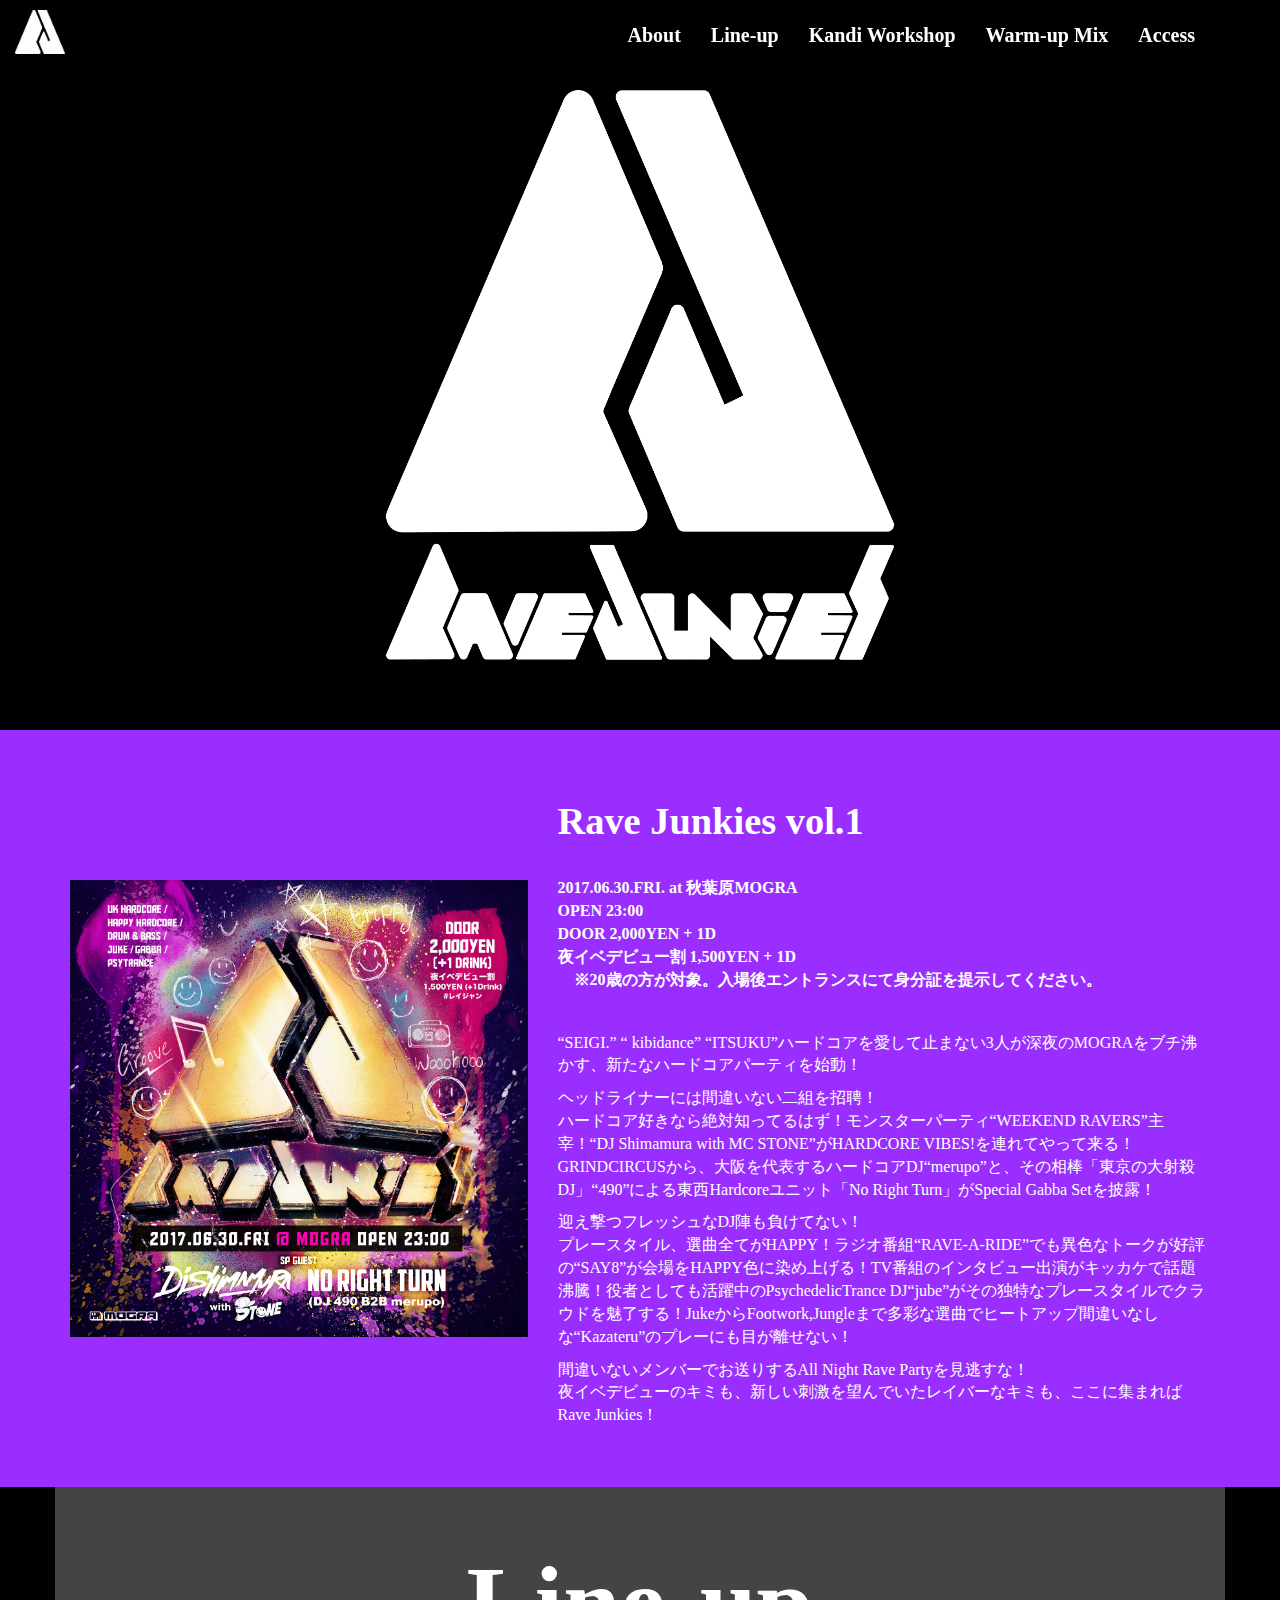
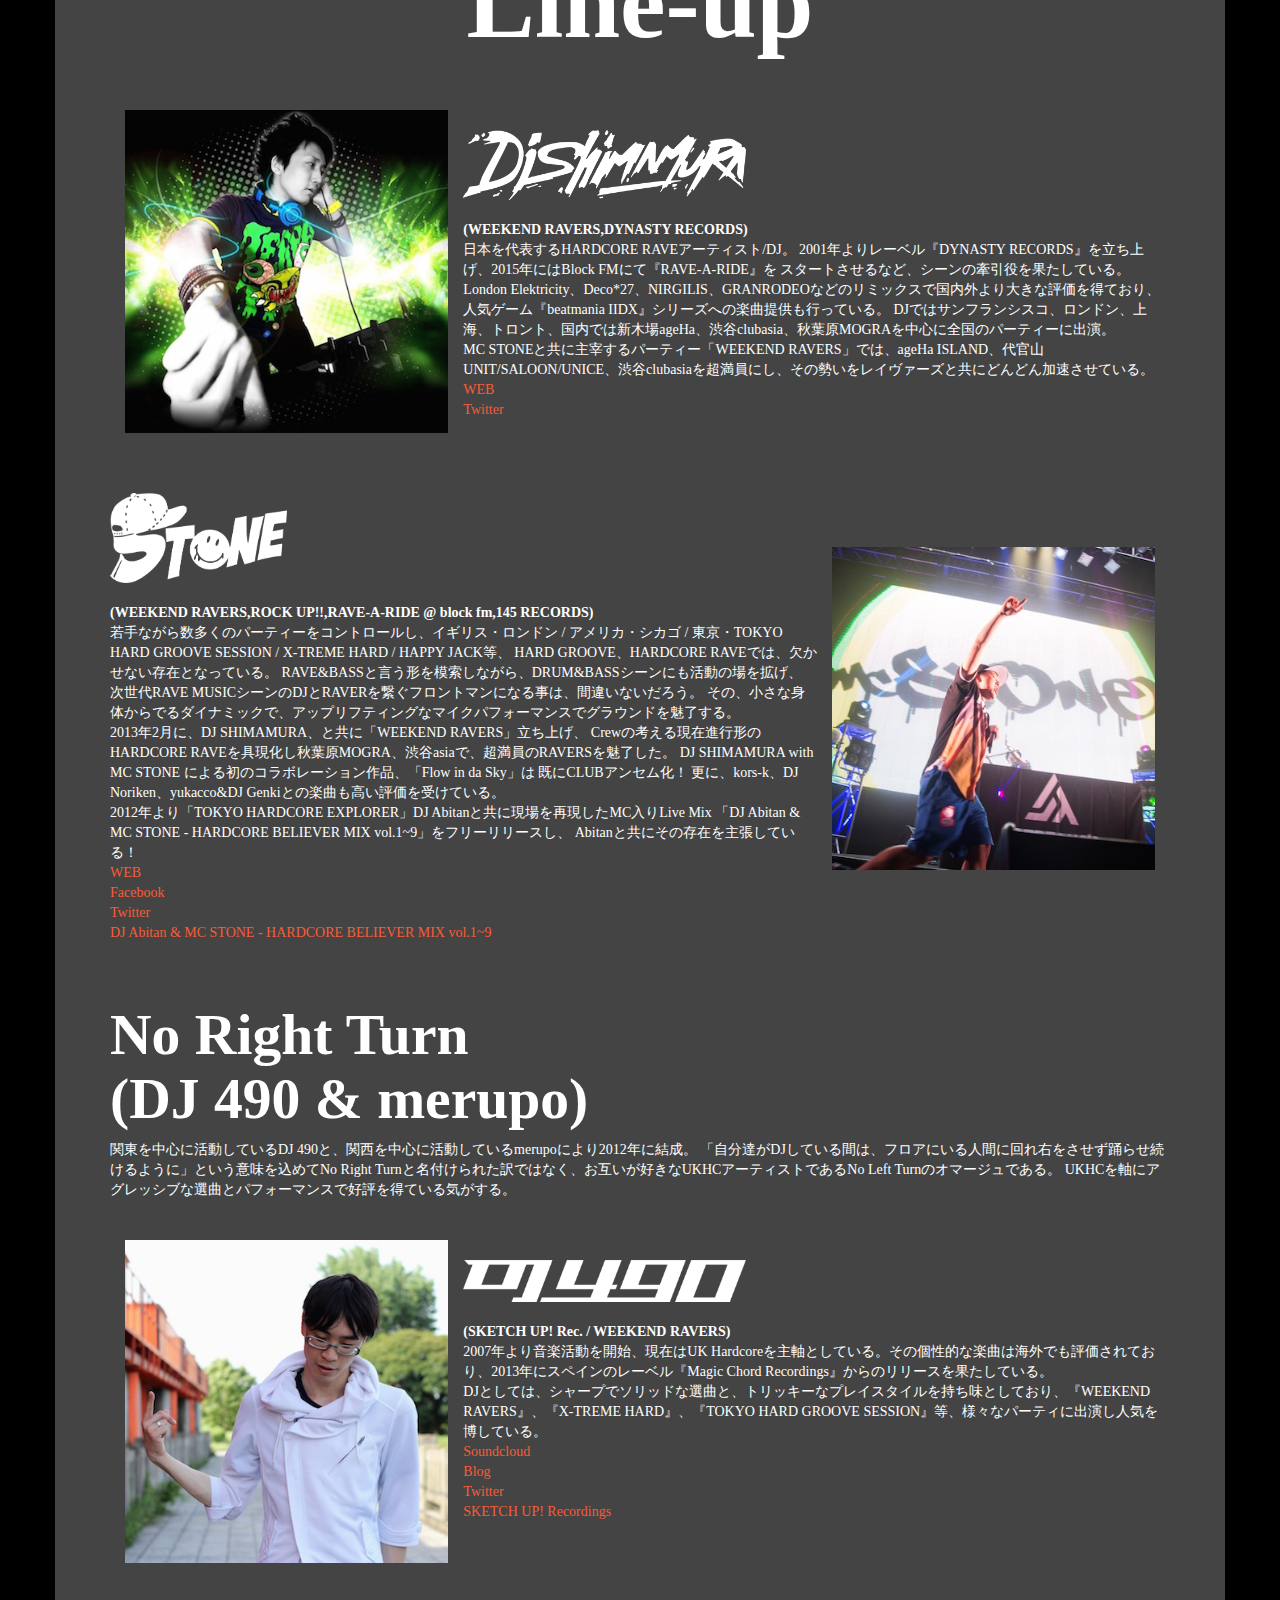
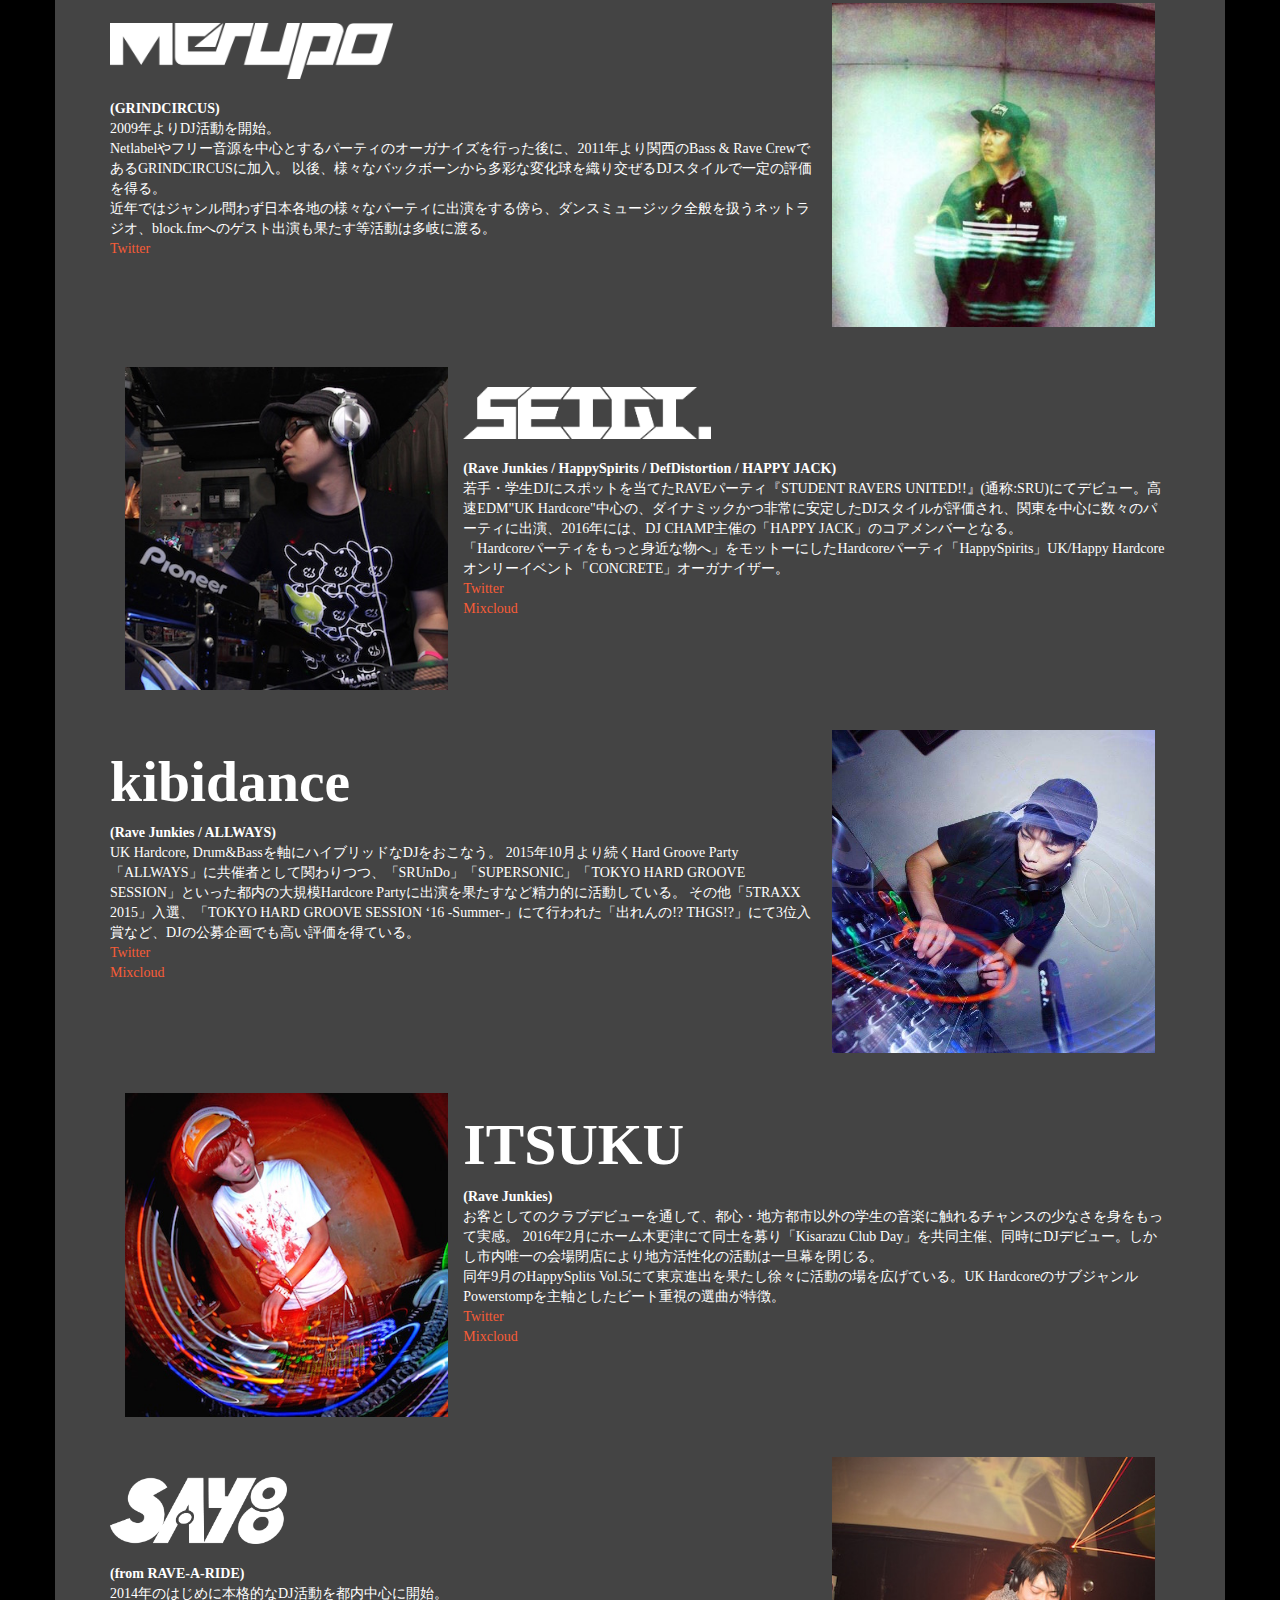
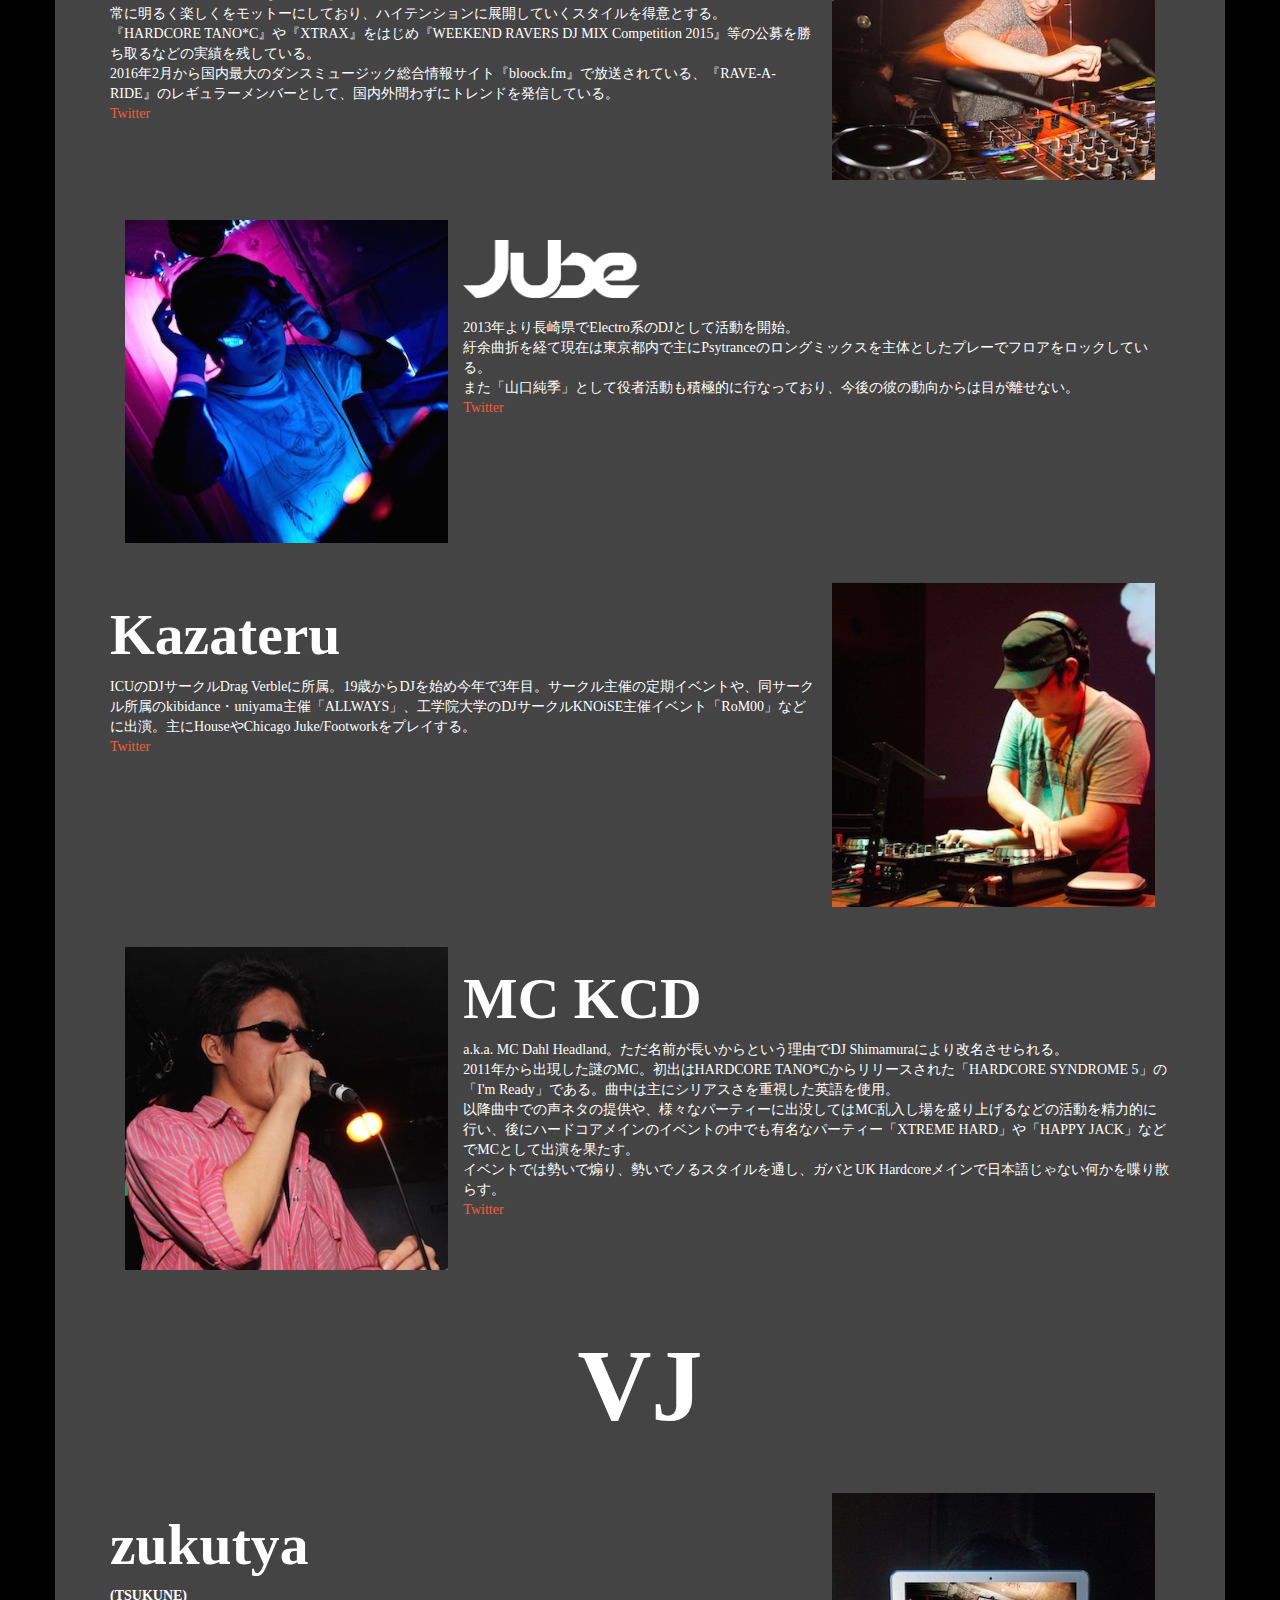
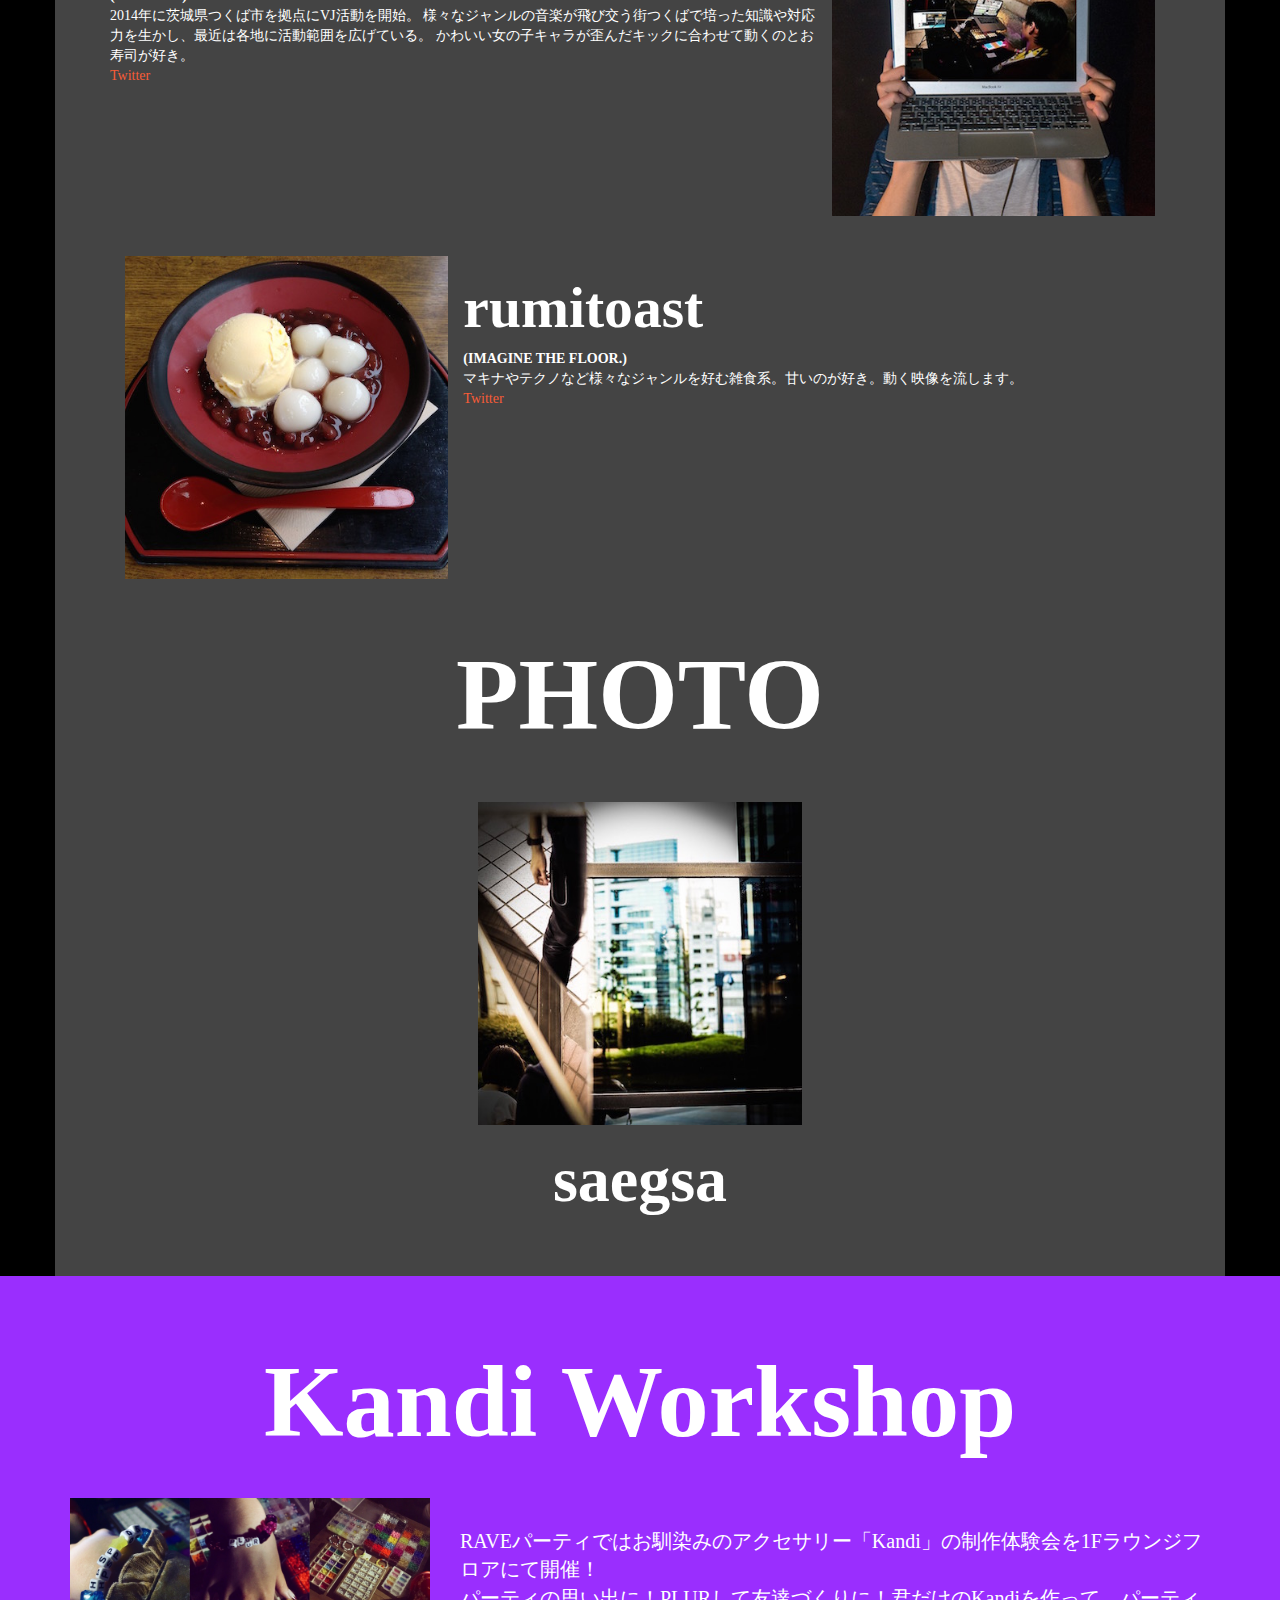
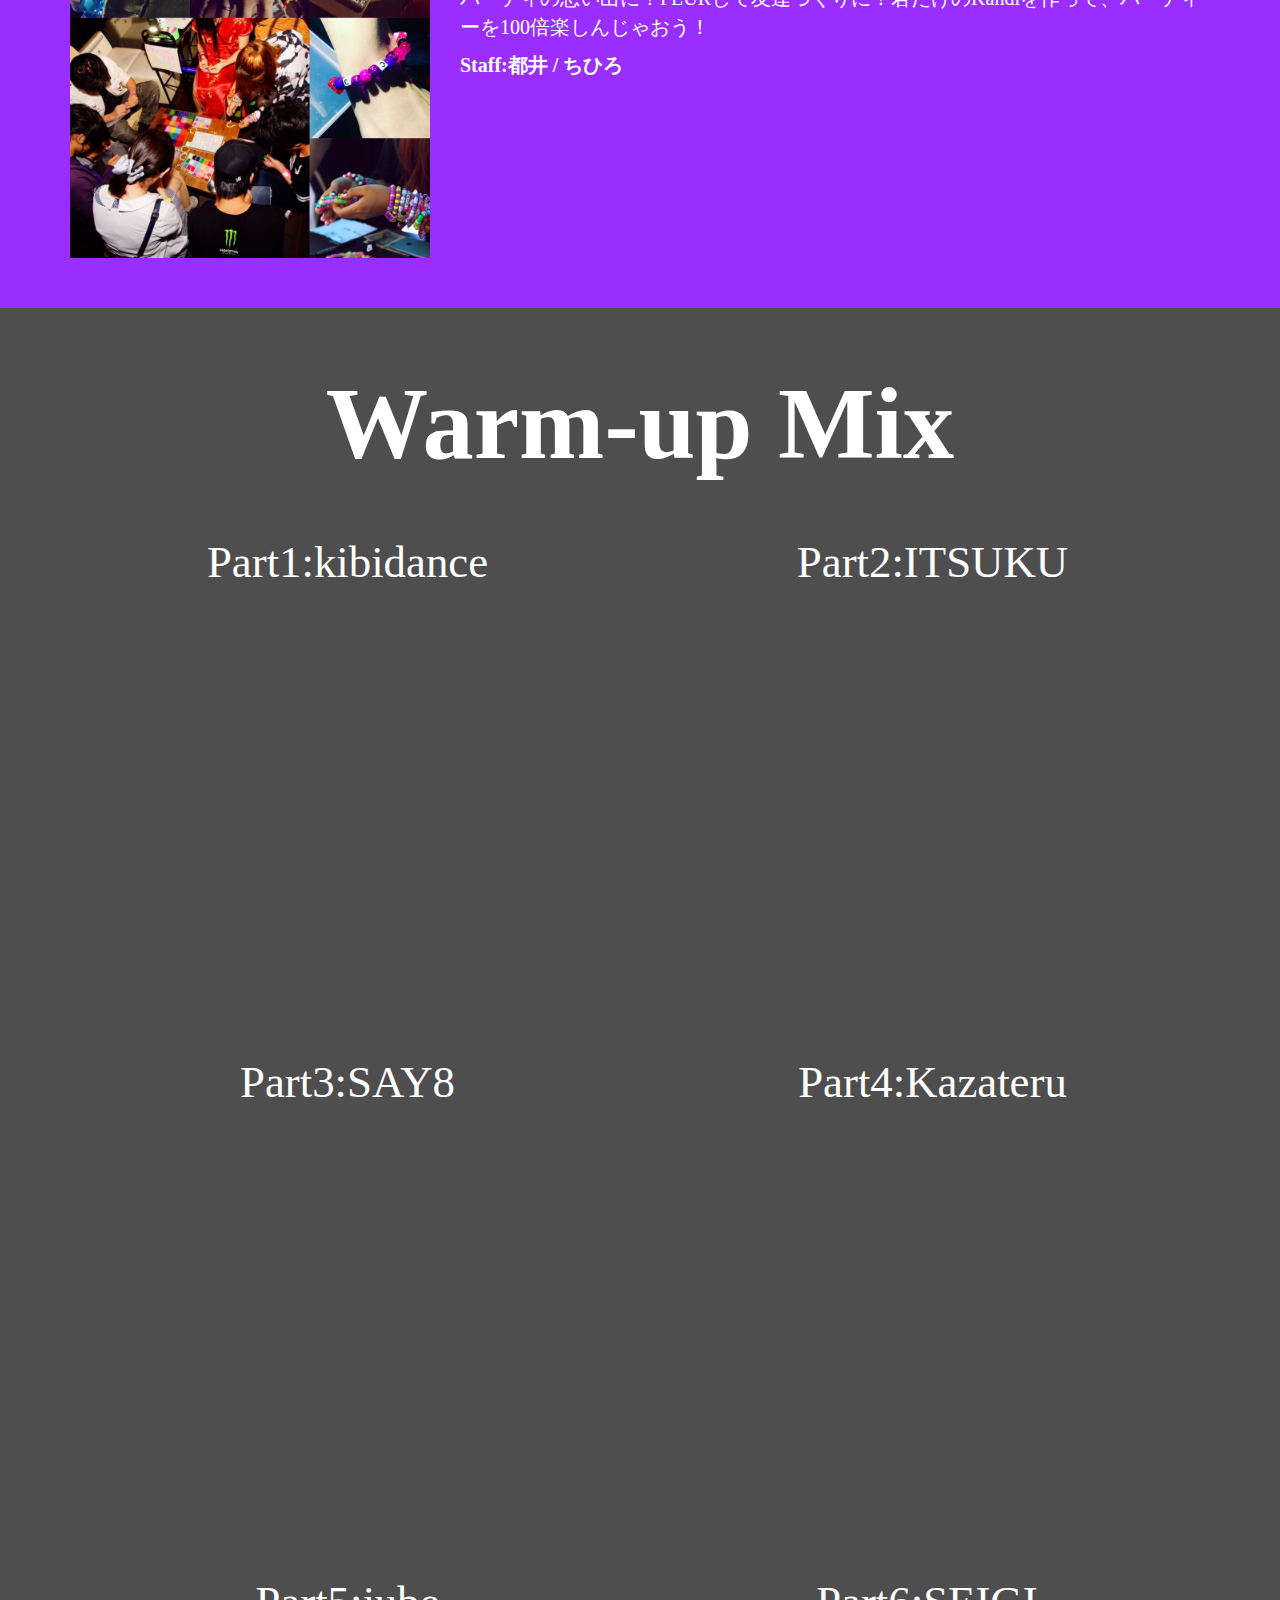
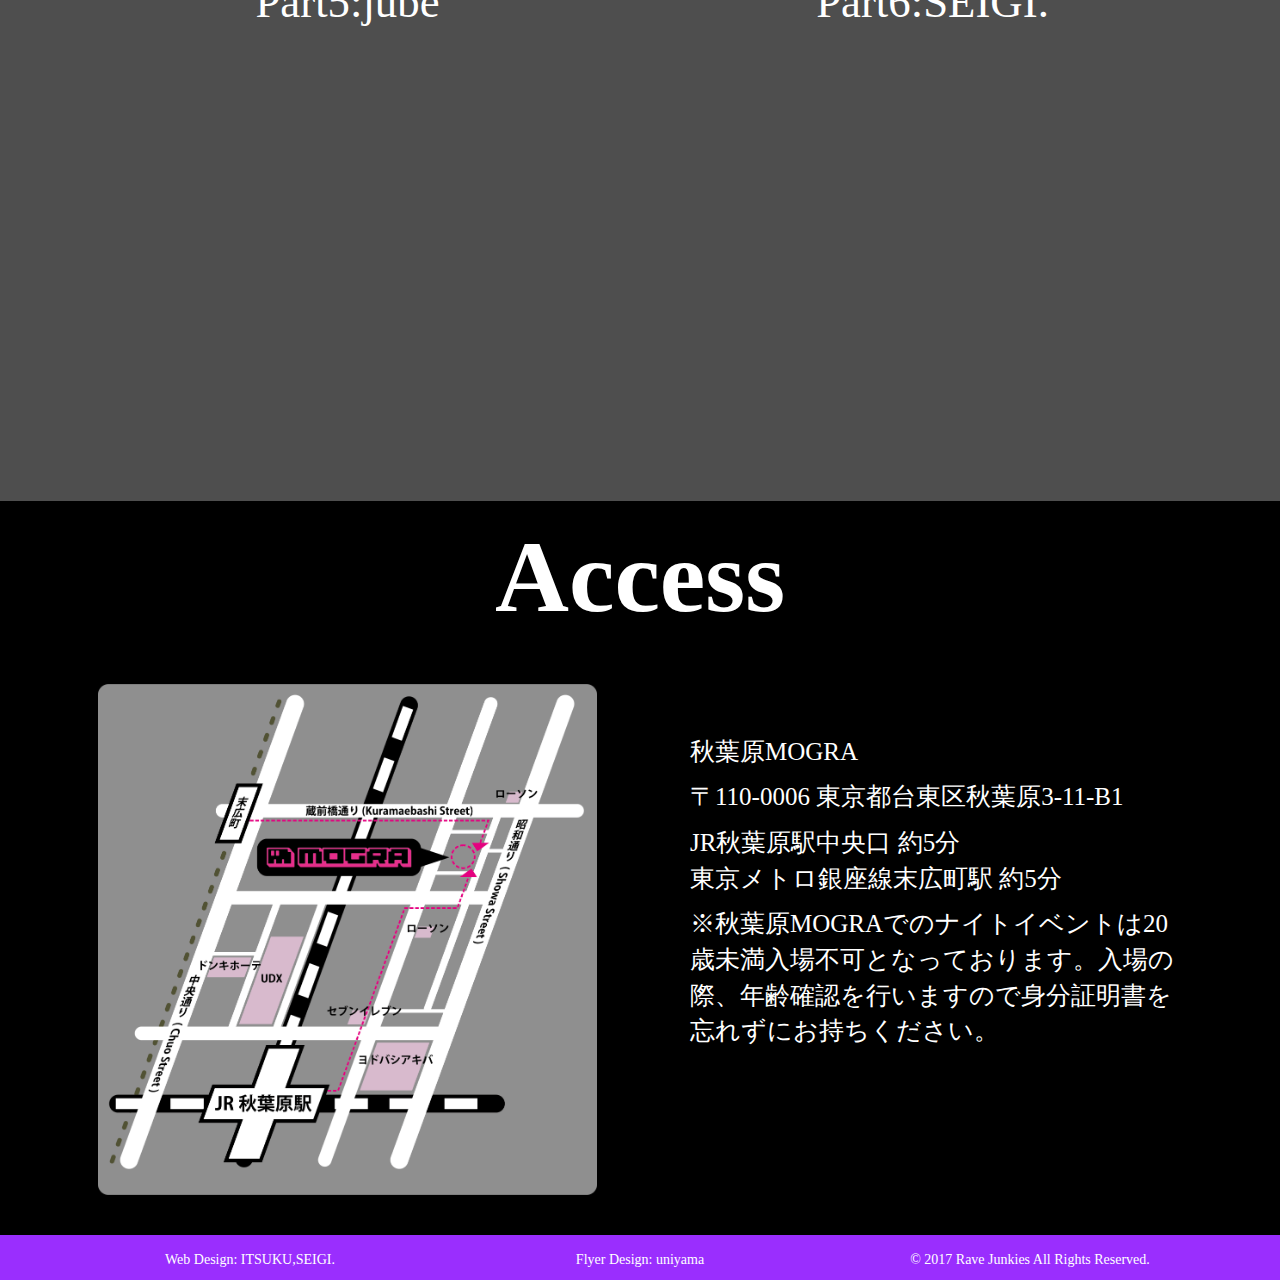
<file: index.html>
<!DOCTYPE html>
<!-- Chrome以外で動作確認してないよ馬鹿野郎！！！！ -->

<html lang="jp">

<head>
	<meta charset="utf-8">
	<meta http-equiv="X-UA-Compatible" content="IE=edge">
	<meta name="viewport" content="width=device-width, initial-scale=1.0">
	<meta name="description" content="New Night Rave Party in Tokyo RAVE JUNKIES!!!">
	<meta name="author" content="Rave Junkies">
	<meta name="keywords" content="Rave Junkies,レイジャン,ハードコア,MOGRA,UK Hardcore,HAPPY Hardcore,Hardcore,Powerstomp,Psytrance,Rave,秋葉原,kandi,tokyo,club,party">

	<script>
		(function(i, s, o, g, r, a, m) {
			i['GoogleAnalyticsObject'] = r;
			i[r] = i[r] || function() {
				(i[r].q = i[r].q || []).push(arguments)
			}, i[r].l = 1 * new Date();
			a = s.createElement(o),
				m = s.getElementsByTagName(o)[0];
			a.async = 1;
			a.src = g;
			m.parentNode.insertBefore(a, m)
		})(window, document, 'script', 'https://www.google-analytics.com/analytics.js', 'ga');

		ga('create', 'UA-98526609-2', 'auto');
		ga('send', 'pageview');
	</script>

	<title>Rave Junkies</title>

	<!-- Bootstrap core CSS -->
	<link href="assets/css/bootstrap.css" rel="stylesheet">

	<!-- Custom styles for this template -->
	<link href="assets/css/main.css?2017" rel="stylesheet">
	<link href="assets/css/font-awesome.min.css" rel="stylesheet">

	<script src="https://code.jquery.com/jquery-1.10.2.min.js"></script>
	<script src="assets/js/chart.js"></script>

	<!-- Favicon -->
	<link rel="shortcut icon" type="image/vnd.microsoft.icon" href="/favicon.ico">
	<link rel="icon" type="image/vnd.microsoft.icon" href="/favicon.ico">
	<link rel="apple-touch-icon" sizes="57x57" href="/apple-touch-icon-57x57.png">
	<link rel="apple-touch-icon" sizes="60x60" href="/apple-touch-icon-60x60.png">
	<link rel="apple-touch-icon" sizes="72x72" href="/apple-touch-icon-72x72.png">
	<link rel="apple-touch-icon" sizes="76x76" href="/apple-touch-icon-76x76.png">
	<link rel="apple-touch-icon" sizes="114x114" href="/apple-touch-icon-114x114.png">
	<link rel="apple-touch-icon" sizes="120x120" href="/apple-touch-icon-120x120.png">
	<link rel="apple-touch-icon" sizes="144x144" href="/apple-touch-icon-144x144.png">
	<link rel="apple-touch-icon" sizes="152x152" href="/apple-touch-icon-152x152.png">
	<link rel="apple-touch-icon" sizes="180x180" href="/apple-touch-icon-180x180.png">
	<link rel="icon" type="image/png" sizes="192x192" href="/android-chrome-192x192.png">
	<link rel="icon" type="image/png" sizes="48x48" href="/favicon-48x48.png">
	<link rel="icon" type="image/png" sizes="96x96" href="/favicon-96x96.png">
	<link rel="icon" type="image/png" sizes="96x96" href="/favicon-160x160.png">
	<link rel="icon" type="image/png" sizes="96x96" href="/favicon-196x196.png">
	<link rel="icon" type="image/png" sizes="16x16" href="/favicon-16x16.png">
	<link rel="icon" type="image/png" sizes="32x32" href="/favicon-32x32.png">
	<link rel="manifest" href="/manifest.json">
	<meta name="msapplication-TileColor" content="#2d88ef">
	<meta name="msapplication-TileImage" content="/mstile-144x144.png">



	<!-- HTML5 shim and Respond.js IE8 support of HTML5 elements and media queries -->
	<!--[if lt IE 9]>
      <script src="https://oss.maxcdn.com/libs/html5shiv/3.7.0/html5shiv.js"></script>
      <script src="https://oss.maxcdn.com/libs/respond.js/1.3.0/respond.min.js"></script>
    <![endif]-->
</head>

<body>

	<!-- メニューバー -->
	<div class="navbar navbar-default navbar-fixed-top">
		<div class="navbar-header">
			<button type="button" class="navbar-toggle" data-toggle="collapse" data-target=".navbar-collapse">
              <span class="icon-bar"></span>
              <span class="icon-bar"></span>
              <span class="icon-bar"></span>
            </button>
			<a class="navbar-brand" href="#"><img src="assets/img/rj_logo_A.png" alt="ロゴ" width="50p"></a>
		</div>
		<div class="container">
			<div class="navbar-collapse collapse">
				<ul class="nav navbar-nav navbar-right">
					<li class="active"><a href="#about">About</a></li>
					<li class="active"><a href="#lineup">Line-up</a></li>
					<li class="active"><a href="#kandi">Kandi Workshop</a></li>
					<li class="active"><a href="#warmup">Warm-up Mix</a></li>
					<li class="active"><a href="#access">Access</a></li>
				</ul>
			</div>
			<!--/.nav-collapse -->
		</div>

	</div>

	<!-- アイキャッチ -->
	<div id="hello">
		<div class="container">
			<div class="row">
				<div class="col-lg-8 col-lg-offset-2 centered">
					<img src="assets/img/rj_logo_white_2.png" alt="logo" width="100%" style="opacity: 1.0">
				</div>
				<!-- /col-lg-8 -->
			</div>
			<!-- /row -->
		</div>
		<!-- /container -->
	</div>
	<!-- /hello -->

	<!-- About -->
	<div id="about">
		<div class="container">
			<div class="row row-eq-height">
				<div class="col-lg-5 centered-img">
					<img src="assets/img/RJ_F70_2.jpg" alt="Rave Junkies Flyer" width="100%">
				</div>

				<div class="col-lg-7">
					<h3>Rave Junkies vol.1</h3>
					<p class="bold">
						<b>2017.06.30.FRI. at 秋葉原MOGRA<br /> OPEN 23:00<br /> DOOR 2,000YEN + 1D<br /> 夜イベデビュー割 1,500YEN + 1D<br /> 　※20歳の方が対象。入場後エントランスにて身分証を提示してください。</b>
					</p>
					<div class="mt"></div>
					<p>
						&#147;SEIGI.&#148; &#147; kibidance&#148; &#147;ITSUKU&#148;ハードコアを愛して止まない3人が深夜のMOGRAをブチ沸かす、新たなハードコアパーティを始動！
					</p>

					<p>
						ヘッドライナーには間違いない二組を招聘！<br> ハードコア好きなら絶対知ってるはず！モンスターパーティ&#147;WEEKEND RAVERS&#148;主宰！&#147;DJ Shimamura with MC STONE&#148;がHARDCORE VIBES!を連れてやって来る！<br> GRINDCIRCUSから、大阪を代表するハードコアDJ&#147;merupo&#148;と、その相棒「東京の大射殺DJ」&#147;490&#148;による東西Hardcoreユニット「No
						Right Turn」がSpecial Gabba Setを披露！
					</p>

					<p>
						迎え撃つフレッシュなDJ陣も負けてない！<br> プレースタイル、選曲全てがHAPPY！ラジオ番組&#147;RAVE-A-RIDE&#148;でも異色なトークが好評の&#147;SAY8&#148;が会場をHAPPY色に染め上げる！TV番組のインタビュー出演がキッカケで話題沸騰！役者としても活躍中のPsychedelicTrance DJ&#147;jube&#148;がその独特なプレースタイルでクラウドを魅了する！JukeからFootwork,Jungleまで多彩な選曲でヒートアップ間違いなしな&#147;Kazateru&#148;のプレーにも目が離せない！
					</p>
					<p>
						間違いないメンバーでお送りするAll Night Rave Partyを見逃すな！<br> 夜イベデビューのキミも、新しい刺激を望んでいたレイバーなキミも、ここに集まればRave Junkies！
					</p>
				</div>
			</div>
		</div>
	</div>

	<!-- ラインナップ -->
	<div class="container line-up-background" id="lineup">

		<div class="row centered mt grid">
			<h3 class="line-up">Line-up</h3>
		</div>
		<div class="mt"></div>
		<div class="row mt grid minicenter row-eq-height">
			<div class="col-lg-4 centered-img">
				<a><img src="assets/img/img_shimamura.jpg" alt="DJ Shimamura" width="100%"></a>
			</div>
			<div class="col-lg-8">
				<div class="row">
					<a class="long-width-logo"><img src="assets/img/DJ_Shimamura.png" alt="DJ Shimamura"></a>
				</div>
				<div class="row credit">
					(WEEKEND RAVERS,DYNASTY RECORDS)
				</div>
				<div class="row bio">
					日本を代表するHARDCORE RAVEアーティスト/DJ。 2001年よりレーベル『DYNASTY RECORDS』を立ち上げ、2015年にはBlock FMにて『RAVE-A-RIDE』を スタートさせるなど、シーンの牽引役を果たしている。 London Elektricity、Deco*27、NIRGILIS、GRANRODEOなどのリミックスで国内外より大きな評価を得ており、 人気ゲーム『beatmania IIDX』シリーズへの楽曲提供も行っている。 DJではサンフランシスコ、ロンドン、上海、トロント、国内では新木場ageHa、渋谷clubasia、秋葉原MOGRAを中心に全国のパーティーに出演。<br/>					MC STONEと共に主宰するパーティー「WEEKEND RAVERS」では、ageHa ISLAND、代官山UNIT/SALOON/UNICE、渋谷clubasiaを超満員にし、その勢いをレイヴァーズと共にどんどん加速させている。<br />
					<a href="http://www.djshimamura.com" 　target="_blank">WEB</a>
					<br /> <a href="http://www.twitter.com/djshimamura" 　target="_blank">Twitter</a>
				</div>

			</div>
		</div>

		<div class="mt"></div>
		<div class="row mt grid minicenter row-eq-height">
			<div class="col-lg-4 col-lg-push-8 centered-img">
				<a><img src="assets/img/img_stone.jpg" width="100%" alt="MC STONE"></a>
			</div>
			<div class="col-lg-8 col-lg-pull-4">
				<div class="row">
					<a class="long-height-logo"><img src="assets/img/MC_STONE.png" alt="MC STONE"></a>
				</div>
				<div class="row credit">
					(WEEKEND RAVERS,ROCK UP!!,RAVE-A-RIDE @ block fm,145 RECORDS)
				</div>
				<div class="row bio">
					若手ながら数多くのパーティーをコントロールし、イギリス・ロンドン / アメリカ・シカゴ / 東京・TOKYO HARD GROOVE SESSION / X-TREME HARD / HAPPY JACK等、 HARD GROOVE、HARDCORE RAVEでは、欠かせない存在となっている。 ﻿RAVE&BASSと言う形を模索しながら、DRUM&BASSシーンにも活動の場を拡げ、 次世代RAVE MUSICシーンのDJとRAVERを繋ぐフロントマンになる事は、間違いないだろう。 その、小さな身体からでるダイナミックで、アップリフティングなマイクパフォーマンスでグラウンドを魅了する。<br
					/> 2013年2月に、DJ SHIMAMURA、と共に「WEEKEND RAVERS」立ち上げ、 Crewの考える現在進行形のHARDCORE RAVEを具現化し秋葉原MOGRA、渋谷asiaで、超満員のRAVERSを魅了した。 DJ SHIMAMURA with MC STONE による初のコラボレーション作品、「Flow in da Sky」は 既にCLUBアンセム化！ 更に、kors-k、DJ Noriken、yukacco&DJ Genkiとの楽曲も高い評価を受けている。<br
					/> 2012年より「TOKYO HARDCORE EXPLORER」DJ Abitanと共に現場を再現したMC入りLive Mix 「DJ Abitan & MC STONE - HARDCORE BELIEVER MIX vol.1~9」をフリーリリースし、 Abitanと共にその存在を主張している！<br /> <a href="http://www.mcstone14.com/">WEB</a><br /> <a href="https://www.facebook.com/mcstone14">Facebook</a><br
					/> <a href="https://twitter.com/MCSTONE14">Twitter</a><br /> <a href="https://soundcloud.com/abitan/sets/mixes-97">DJ Abitan & MC STONE - HARDCORE BELIEVER MIX vol.1~9 </a>
				</div>
			</div>
		</div>

		<div class="mt"></div>
		<div class="row mt grid minicenter">
			<div class="row">
				<div class="col-lg-12">
					<h3 class="non-logo"> No Right Turn<br />(DJ 490 & merupo)</h3>
				</div>
			</div>
			<div class="row bio">
				<div class="col-lg-12">
					関東を中心に活動しているDJ 490と、関西を中心に活動しているmerupoにより2012年に結成。 「自分達がDJしている間は、フロアにいる人間に回れ右をさせず踊らせ続けるように」という意味を込めてNo Right Turnと名付けられた訳ではなく、お互いが好きなUKHCアーティストであるNo Left Turnのオマージュである。 UKHCを軸にアグレッシブな選曲とパフォーマンスで好評を得ている気がする。
				</div>
			</div>
		</div>

		<div class="mt"></div>
		<div class="row mt grid minicenter row-eq-height">
			<div class="col-lg-4 centered-img">
				<a><img src="assets/img/img_490.jpg" alt="DJ 490" width="100%"></a>
			</div>
			<div class="col-lg-8">
				<div class="row">
					<a class="long-width-logo"><img src="assets/img/DJ_490.png" alt="DJ 490"></a>
				</div>
				<div class="row credit">
					(SKETCH UP! Rec. / WEEKEND RAVERS)
				</div>
				<div class="row bio">
					2007年より音楽活動を開始、現在はUK Hardcoreを主軸としている。その個性的な楽曲は海外でも評価されており、2013年にスペインのレーベル『Magic Chord Recordings』からのリリースを果たしている。<br /> DJとしては、シャープでソリッドな選曲と、トリッキーなプレイスタイルを持ち味としており、『WEEKEND RAVERS』、『X-TREME HARD』、『TOKYO HARD GROOVE SESSION』等、様々なパーティに出演し人気を博している。<br>					<a href="http://soundcloud.com/dj490">Soundcloud</a>
					<br /> <a href="http://ameblo.jp/dj490">Blog</a> <br /> <a href="http://twitter.com/dj490">Twitter</a> <br /> <a href="http://www.sketchuprecordings.com/">SKETCH UP! Recordings</a>
				</div>

			</div>
		</div>

		<div class="mt"></div>
		<div class="row mt grid minicenter row-eq-height">
			<div class="col-lg-4 col-lg-push-8 centered-img">
				<a><img src="assets/img/img_merupo.jpg" width="100%" alt="merupo"></a>
			</div>
			<div class="col-lg-8 col-lg-pull-4">
				<div class="row">
					<a class="long-width-logo"><img src="assets/img/merupo.png" alt="merupo"></a>
				</div>
				<div class="row credit">
					(GRINDCIRCUS)
				</div>
				<div class="row bio">
					2009年よりDJ活動を開始。 <br /> Netlabelやフリー音源を中心とするパーティのオーガナイズを行った後に、2011年より関西のBass & Rave CrewであるGRINDCIRCUSに加入。 以後、様々なバックボーンから多彩な変化球を織り交ぜるDJスタイルで一定の評価を得る。 <br /> 近年ではジャンル問わず日本各地の様々なパーティに出演をする傍ら、ダンスミュージック全般を扱うネットラジオ、block.fmへのゲスト出演も果たす等活動は多岐に渡る。<br />
					<a href="https://twitter.com/merupo">Twitter</a> <br />
				</div>
			</div>
		</div>

		<div class="mt"></div>
		<div class="row mt grid minicenter row-eq-height">
			<div class="col-lg-4 centered-img">
				<a><img src="assets/img/img_seigi.jpg" alt="SEIGI." width="100%"></a>
			</div>
			<div class="col-lg-8">
				<div class="row">
					<a class="seigi-logo"><img src="assets/img/SEIGI.png" alt="SEIGI."></a>
				</div>
				<div class="row credit">
					(Rave Junkies / HappySpirits / DefDistortion / HAPPY JACK)
				</div>
				<div class="row bio">
					若手・学生DJにスポットを当てたRAVEパーティ『STUDENT RAVERS UNITED!!』(通称:SRU)にてデビュー。高速EDM"UK Hardcore"中心の、ダイナミックかつ非常に安定したDJスタイルが評価され、関東を中心に数々のパーティに出演、2016年には、DJ CHAMP主催の「HAPPY JACK」のコアメンバーとなる。<br /> 「Hardcoreパーティをもっと身近な物へ」をモットーにしたHardcoreパーティ「HappySpirits」UK/Happy Hardcoreオンリーイベント「CONCRETE」オーガナイザー。
					<br /> <a href="https://twitter.com/dj_seigi">Twitter</a> <br /> <a href="https://www.mixcloud.com/SEIGI_/">Mixcloud</a>
				</div>

			</div>
		</div>

		<div class="mt"></div>
		<div class="row mt grid minicenter row-eq-height">
			<div class="col-lg-4 col-lg-push-8 centered-img">
				<a><img src="assets/img/img_kibidance.jpg" width="100%" alt="kibidance"></a>
			</div>
			<div class="col-lg-8 col-lg-pull-4">
				<div class="row">
					<h3 class="non-logo">kibidance</h3>
				</div>
				<div class="row credit">
					(Rave Junkies / ALLWAYS)
				</div>
				<div class="row bio">
					UK Hardcore, Drum&Bassを軸にハイブリッドなDJをおこなう。 2015年10月より続くHard Groove Party「ALLWAYS」に共催者として関わりつつ、「SRUnDo」「SUPERSONIC」「TOKYO HARD GROOVE SESSION」といった都内の大規模Hardcore Partyに出演を果たすなど精力的に活動している。 その他「5TRAXX 2015」入選、「TOKYO HARD GROOVE SESSION ʻ16 -Summer-」にて行われた「出れんの!?
					THGS!?」にて3位入賞など、DJの公募企画でも高い評価を得ている。
					<br /> <a href="https://twitter.com/_kibikuro_">Twitter</a> <br /> <a href="https://www.mixcloud.com/katsuzumi630/">Mixcloud</a>
				</div>
			</div>
		</div>
		<div class="mt"></div>
		<div class="row mt grid minicenter row-eq-height">
			<div class="col-lg-4 centered-img">
				<a><img src="assets/img/img_itsuku.jpg" alt="ITSUKU" width="100%"></a>
			</div>
			<div class="col-lg-8">
				<div class="row">
					<h3 class="non-logo">ITSUKU</h3>
				</div>
				<div class="row credit">
					(Rave Junkies)
				</div>
				<div class="row bio">
					お客としてのクラブデビューを通して、都心・地方都市以外の学生の音楽に触れるチャンスの少なさを身をもって実感。 2016年2月にホーム木更津にて同士を募り「Kisarazu Club Day」を共同主催、同時にDJデビュー。しかし市内唯一の会場閉店により地方活性化の活動は一旦幕を閉じる。 <br />同年9月のHappySplits Vol.5にて東京進出を果たし徐々に活動の場を広げている。UK HardcoreのサブジャンルPowerstompを主軸としたビート重視の選曲が特徴。<br
					/> <a href="https://twitter.com/itsuku_I2Q">Twitter</a> <br /> <a href="https://www.mixcloud.com/itsuku/">Mixcloud</a>
				</div>

			</div>
		</div>

		<div class="mt"></div>
		<div class="row mt grid minicenter row-eq-height">
			<div class="col-lg-4 col-lg-push-8 centered-img">
				<a><img src="assets/img/img_say8.jpg" width="100%" alt="SAY8"></a>
			</div>
			<div class="col-lg-8 col-lg-pull-4">
				<div class="row">
					<a class="long-height-logo"><img src="assets/img/SAY8.png" alt="SAY8"></a>
				</div>
				<div class="row credit">
					(from RAVE-A-RIDE)
				</div>
				<div class="row bio">
					2014年のはじめに本格的なDJ活動を都内中心に開始。<br /> 常に明るく楽しくをモットーにしており、ハイテンションに展開していくスタイルを得意とする。『HARDCORE TANO*C』や『XTRAX』をはじめ『WEEKEND RAVERS DJ MIX Competition 2015』等の公募を勝ち取るなどの実績を残している。<br /> 2016年2月から国内最大のダンスミュージック総合情報サイト『bloock.fm』で放送されている、『RAVE-A-RIDE』のレギュラーメンバーとして、国内外問わずにトレンドを発信している。<br
					/><a href="https://twitter.com/SAY8_takefug">Twitter</a> <br />
				</div>
			</div>
		</div>

		<div class="mt"></div>
		<div class="row mt grid minicenter row-eq-height">
			<div class="col-lg-4 centered-img">
				<a><img src="assets/img/img_jube.jpg" alt="juve" width="100%"></a>
			</div>
			<div class="col-lg-8">
				<div class="row">
					<a class="long-height-logo"><img src="assets/img/Jube.png" alt="jube"></a>
				</div>

				<div class="row bio">
					2013年より長崎県でElectro系のDJとして活動を開始。<br /> 紆余曲折を経て現在は東京都内で主にPsytranceのロングミックスを主体としたプレーでフロアをロックしている。 <br />また「山口純季」として役者活動も積極的に行なっており、今後の彼の動向からは目が離せない。<br /><a href="https://twitter.com/__jube__">Twitter</a> <br />
				</div>

			</div>
		</div>

		<div class="mt"></div>
		<div class="row mt grid minicenter row-eq-height">
			<div class="col-lg-4 col-lg-push-8 centered-img">
				<a><img src="assets/img/img_kazateru.jpg" width="100%" alt="Kazateru"></a>
			</div>
			<div class="col-lg-8 col-lg-pull-4">
				<div class="row">
					<h3 class="non-logo">Kazateru</h3>
				</div>
				<div class="row bio">
					ICUのDJサークルDrag Verbleに所属。19歳からDJを始め今年で3年目。サークル主催の定期イベントや、同サークル所属のkibidance・uniyama主催「ALLWAYS」、工学院大学のDJサークルKNOiSE主催イベント「RoM00」などに出演。主にHouseやChicago Juke/Footworkをプレイする。<br /> <a href="https://twitter.com/kazateru">Twitter</a>
				</div>
			</div>
		</div>

		<div class="mt"></div>
		<div class="row mt grid minicenter row-eq-height">
			<div class="col-lg-4 centered-img">
				<a><img src="assets/img/img_kcd.jpg" alt="MC KCD" width="100%"></a>
			</div>
			<div class="col-lg-8">
				<div class="row">
					<h3 class="non-logo">MC KCD</h3>
				</div>

				<div class="row bio">
					a.k.a. MC Dahl Headland。ただ名前が長いからという理由でDJ Shimamuraにより改名させられる。<br /> 2011年から出現した謎のMC。初出はHARDCORE TANO*Cからリリースされた「HARDCORE SYNDROME 5」の「I'm Ready」である。曲中は主にシリアスさを重視した英語を使用。<br /> 以降曲中での声ネタの提供や、様々なパーティーに出没してはMC乱入し場を盛り上げるなどの活動を精力的に行い、後にハードコアメインのイベントの中でも有名なパーティー「XTREME
					HARD」や「HAPPY JACK」などでMCとして出演を果たす。<br /> イベントでは勢いで煽り、勢いでノるスタイルを通し、ガバとUK Hardcoreメインで日本語じゃない何かを喋り散らす。<br /><a href="https://twitter.com/Xystran">Twitter</a> <br />
				</div>

			</div>
		</div>

		<div class="row centered mt grid">
			<h3 class="line-up">VJ</h3>
		</div>
		<div class="mt"></div>
		<div class="row mt grid minicenter row-eq-height">
			<div class="col-lg-4 centered-img col-lg-push-8">
				<a><img src="assets/img/img_zukutya.jpg" alt="zukutya" width="100%"></a>
			</div>
			<div class="col-lg-8 col-lg-pull-4">
				<div class="row">
					<h3 class="non-logo">zukutya</h3>
				</div>
				<div class="row credit">
					(TSUKUNE)
				</div>
				<div class="row bio">
					2014年に茨城県つくば市を拠点にVJ活動を開始。 様々なジャンルの音楽が飛び交う街つくばで培った知識や対応力を生かし、最近は各地に活動範囲を広げている。 かわいい女の子キャラが歪んだキックに合わせて動くのとお寿司が好き。<br /><a href="https://twitter.com/zukutya">Twitter</a> <br />
				</div>

			</div>
		</div>
		<div class="mt"> </div>
		<div class="row mt grid minicenter raw-eq-height">
			<div class="col-lg-4 centered-img ">
				<a><img src="assets/img/img_rumitoast.jpg" alt="rumitoast" width="100%"></a>
			</div>
			<div class="col-lg-8">
				<div class="row">
					<h3 class="non-logo">rumitoast</h3>
				</div>
				<div class="row credit">
					(IMAGINE THE FLOOR.)
				</div>

				<div class="row bio">
					マキナやテクノなど様々なジャンルを好む雑食系。甘いのが好き。動く映像を流します。<br /><a href="https://twitter.com/rumitoast">Twitter</a> <br />


				</div>

			</div>
		</div>
		<div class="row centered mt grid">
			<h3 class="line-up">PHOTO</h3>
		</div>
		<div class="mt"></div>
		<div>
			<div>
			</div>
			<div>
				<div class="row mt grid minicenter raw-eq-height">
					<div class="col-lg-4"> </div>
					<div class="col-lg-4 centered-img">
						<a><img src="assets/img/img_saegsa.jpg" width="100%" alt="saegsa"></a>
					</div>
					<div class="col-lg-4"> </div>
				</div>
				<div class="text-center">
					<h3 class="cameraman">saegsa</h3>
				</div>

			</div>
		</div>




	</div>

	<!-- warm-up Mix -->
	<div id="kandi">
		<div class="container">
			<div class="row centered">
				<h3>Kandi Workshop</h3>
				<div class="mt"></div>
			</div>
			<div class="row row-eq-height">
				<div class="col-lg-4 centered-img">
					<img src="assets/img/kandi.jpg" alt="" width="100%">
				</div>

				<div class="col-lg-8">
					<p>
						<br />RAVEパーティではお馴染みのアクセサリー「Kandi」の制作体験会を1Fラウンジフロアにて開催！ <br />パーティの思い出に！PLURして友達づくりに！君だけのKandiを作って、パーティーを100倍楽しんじゃおう！
					</p>
					<p>
						<b>Staff:都井 / ちひろ</b>
					</p>
				</div>
			</div>
			<!-- /row -->
		</div>
		<!-- /container -->
	</div>
	<!-- /kandi -->

	<!-- kandi workshop -->
	<div id="warmup">
		<div class="container">
			<div class="mt"></div>


			<div class="row centered">
				<h3>Warm-up Mix</h3>
			</div>
			<div class="mt"></div>
			<div class="mt"></div>

			<div class="row centered">
				<div class="col-lg-6">
					<p class="part">
						Part1:kibidance
					</p>
					<iframe width="90%" height="400" src="https://www.mixcloud.com/widget/iframe/?feed=https%3A%2F%2Fwww.mixcloud.com%2FRAVE_JUNKIES%2Frave-junkies-warm-up-mix-by-kibidance%2F" frameborder="0"></iframe>
				</div>
				<div class="col-lg-6">
					<p class="part">
						Part2:ITSUKU
					</p>
					<iframe width="90%" height="400" src="https://www.mixcloud.com/widget/iframe/?feed=https%3A%2F%2Fwww.mixcloud.com%2FRAVE_JUNKIES%2Frave-junkies-warm-up-mix-by-itsuku%2F" frameborder="0"></iframe>
				</div>
			</div>
			<div class="mt"> </div>
			<div class="row centered">
				<div class="col-lg-6">
					<p class="part">
						Part3:SAY8
					</p>
					<iframe width="90%" height="400" src="https://www.mixcloud.com/widget/iframe/?feed=https%3A%2F%2Fwww.mixcloud.com%2FRAVE_JUNKIES%2Frave-junkies-warm-up-mix-by-say8%2F" frameborder="0"></iframe>
				</div>
				<div class="col-lg-6">
					<p class="part">
						Part4:Kazateru
					</p>
					<iframe width="90%" height="400" src="https://www.mixcloud.com/widget/iframe/?feed=https%3A%2F%2Fwww.mixcloud.com%2FRAVE_JUNKIES%2Frave-junkies-warm-up-mix-by-kazateru%2F" frameborder="0"></iframe>
				</div>
			</div>
			<div class="mt"> </div>
			<div class="row centered">
				<div class="col-lg-6">
					<p class="part">
						Part5:jube
					</p>
					<iframe width="90%" height="400" src="https://www.mixcloud.com/widget/iframe/?feed=https%3A%2F%2Fwww.mixcloud.com%2FRAVE_JUNKIES%2Frave-junkies-warm-up-mix-by-jube%2F" frameborder="0"></iframe>
				</div>
				<div class="col-lg-6">
					<p class="part">
						Part6:SEIGI.
					</p>
					<iframe width="90%" height="400" src="https://www.mixcloud.com/widget/iframe/?feed=https%3A%2F%2Fwww.mixcloud.com%2FRAVE_JUNKIES%2Frave-junkies-warm-up-mix-by-seigi%2F" frameborder="0"></iframe>
				</div>
			</div>
			<!-- /row -->
		</div>
		<!-- /container -->
	</div>
	<!-- /kandi -->

	<!-- ACCESS -->
	<div id="access">
		<div class="container">
			<div class="row centered">
				<h3>Access</h3>
			</div>
			<div class="mt"></div>
			<div class="row">
				<div class="col-lg-6 centered">
					<a><img src="assets/img/mogra_map.png" alt="" width="90%"></a>
				</div>
				<div class="col-lg-6 address">
					<p>
						秋葉原MOGRA
					</p>
					<p>
						〒110-0006 東京都台東区秋葉原3-11-B1
					</p>
					<p>
						JR秋葉原駅中央口 約5分<br />東京メトロ銀座線末広町駅 約5分
					</p>
					<p>
						※秋葉原MOGRAでのナイトイベントは20歳未満入場不可となっております。入場の際、年齢確認を行いますので身分証明書を忘れずにお持ちください。
					</p>
				</div>
			</div>
			<!-- /row -->
			<div class="mt"></div>
		</div>
		<!-- /container -->
	</div>
	<!-- /access -->


	<div id="f">
		<div class="container">
			<div class="row">
				<div class="col-lg-4">
					<p>
						Web Design: ITSUKU,SEIGI.
					</p>
				</div>
				<div class="col-lg-4">
					<p>
						Flyer Design: uniyama
					</p>
				</div>
				<div class="col-lg-4">
					<p>
						© 2017 Rave Junkies All Rights Reserved.
					</p>
				</div>

			</div>
		</div>
	</div>
	</div>

	<!-- Bootstrap core JavaScript
    ================================================== -->
	<!-- Placed at the end of the document so the pages load faster -->
	<script src="assets/js/bootstrap.js"></script>
</body>

</html>
</file>
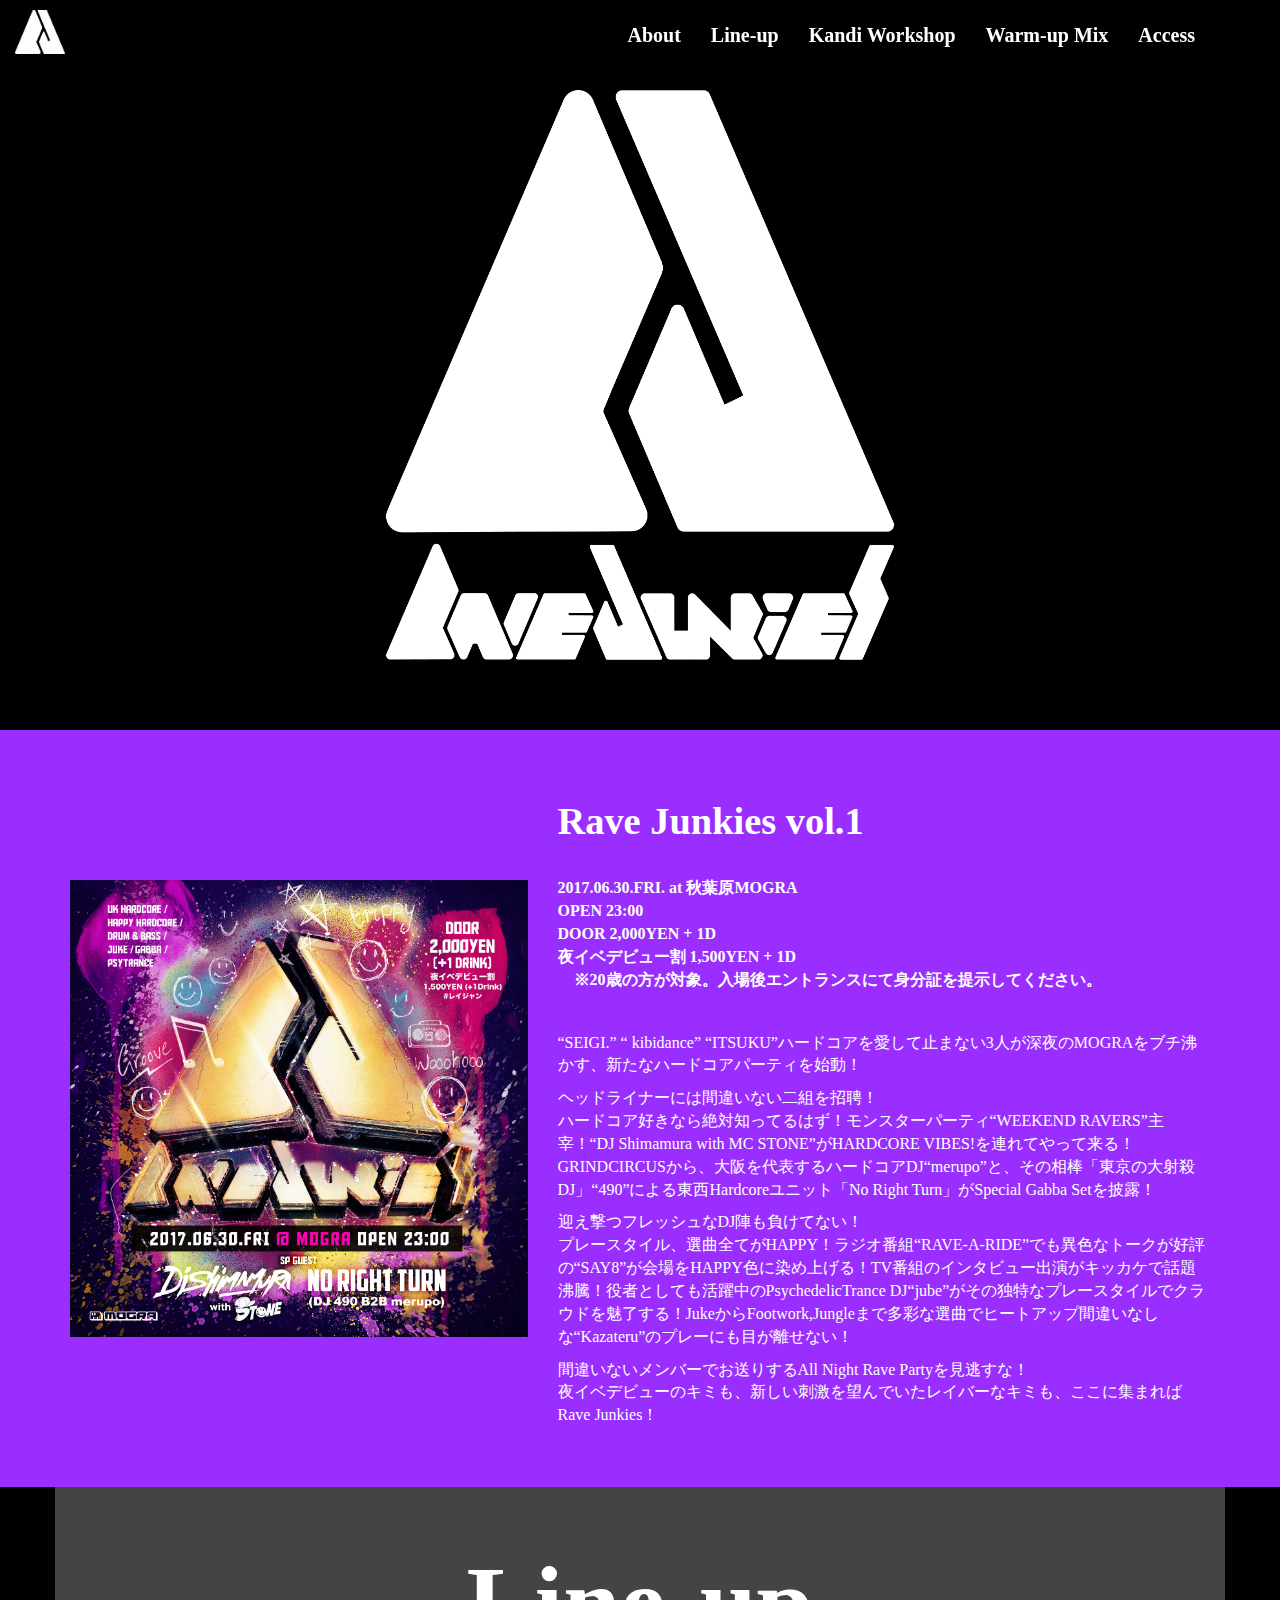
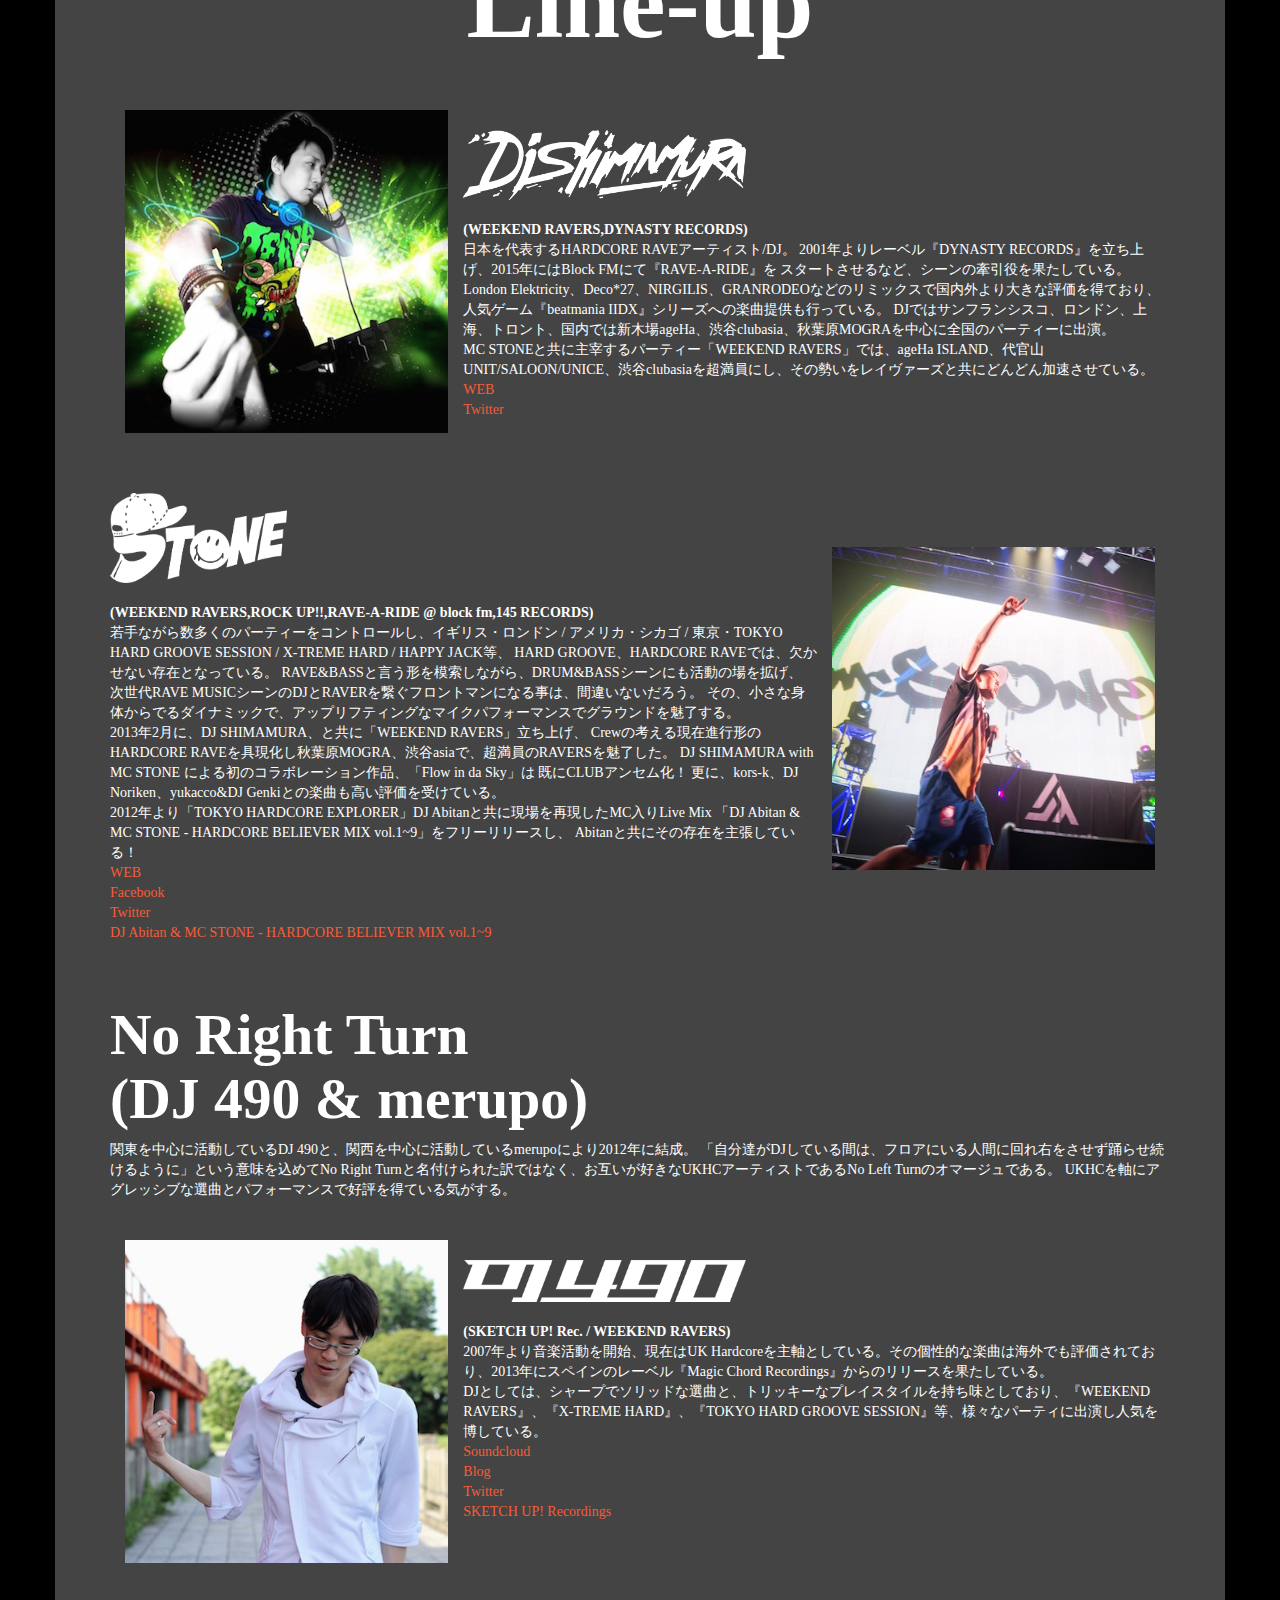
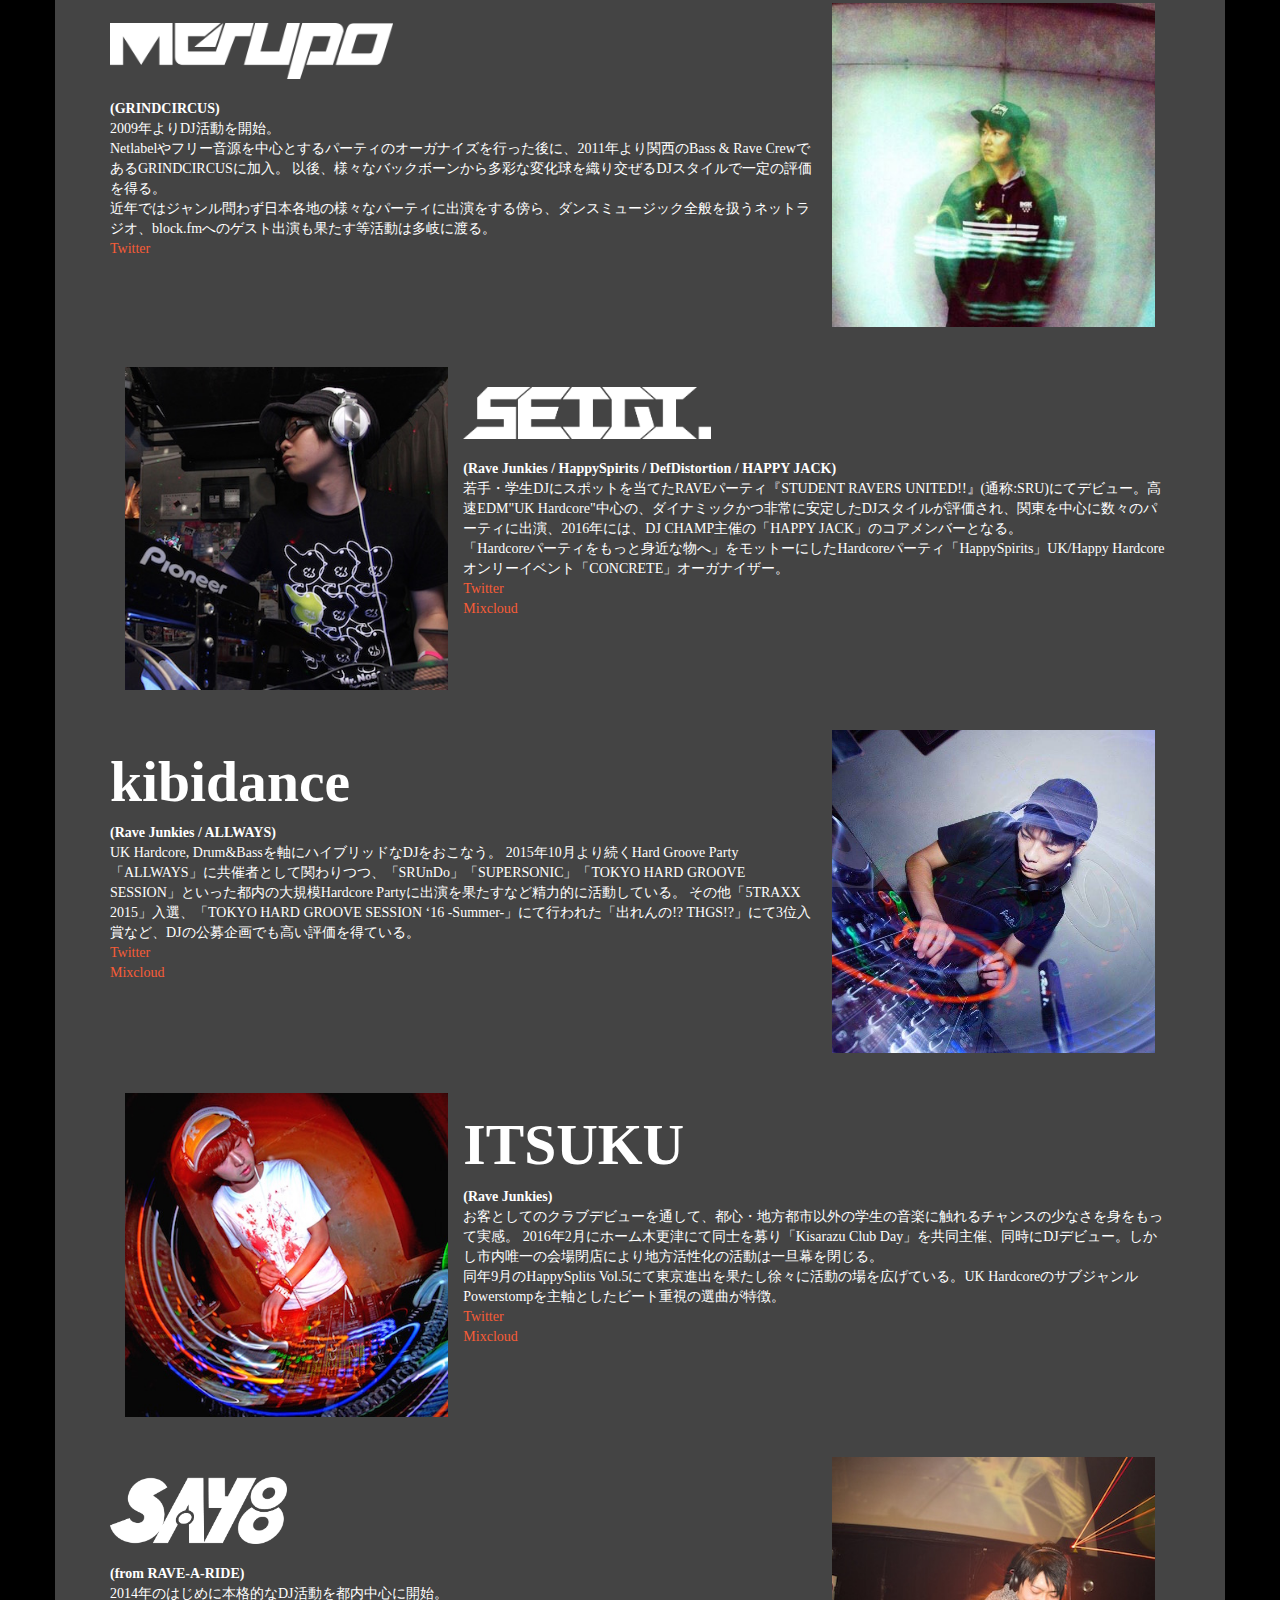
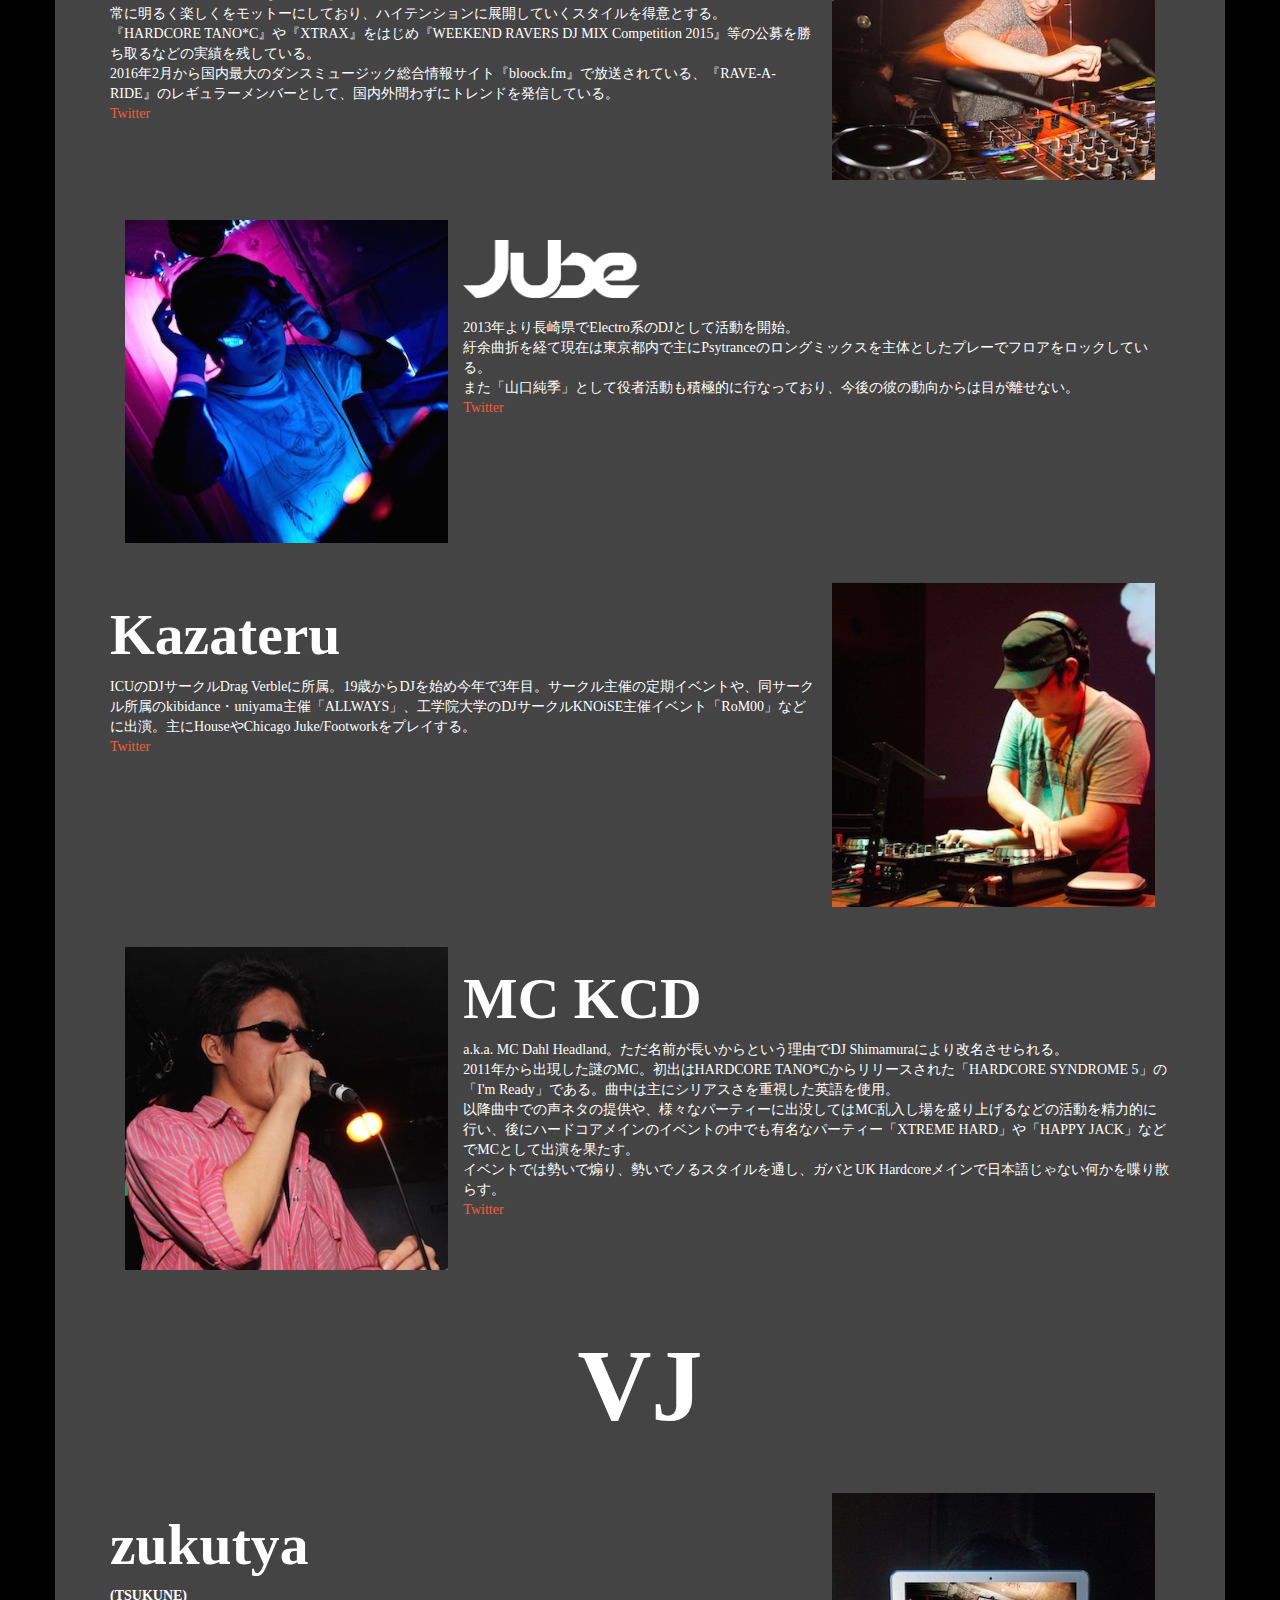
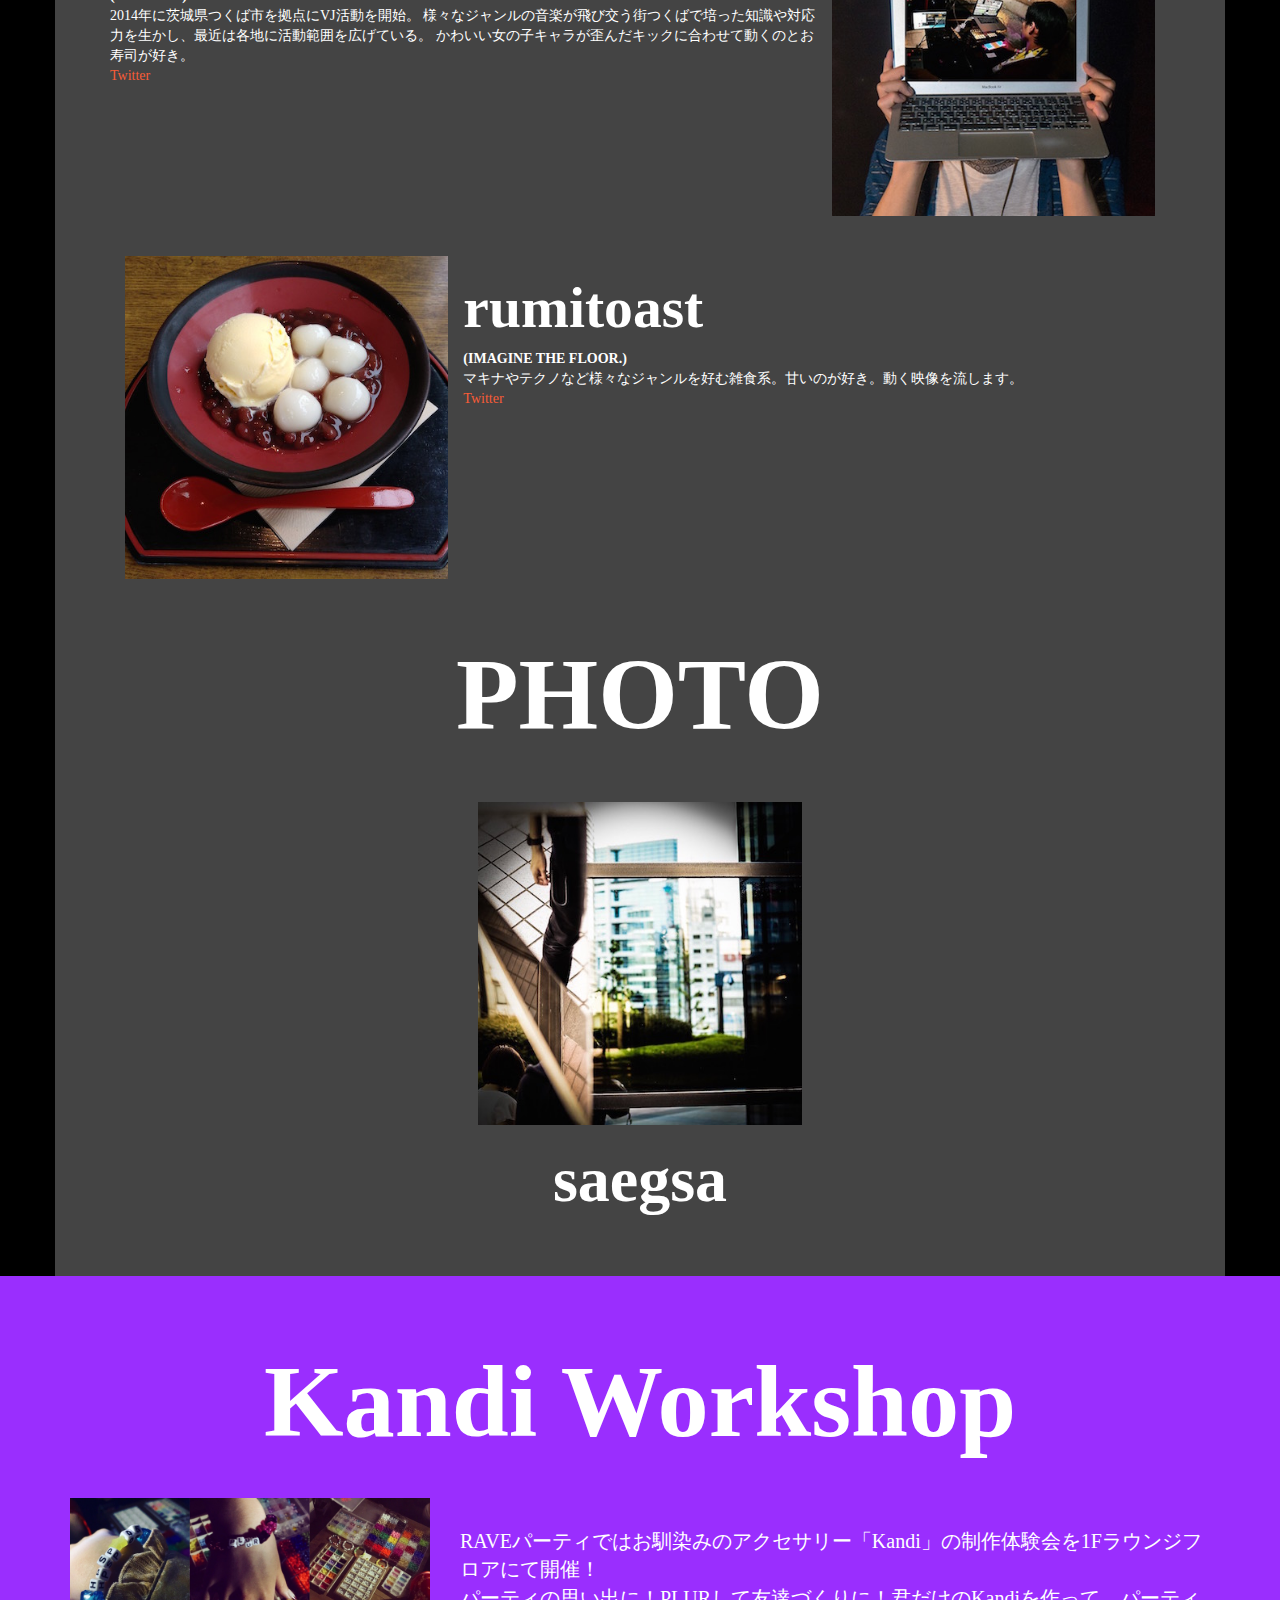
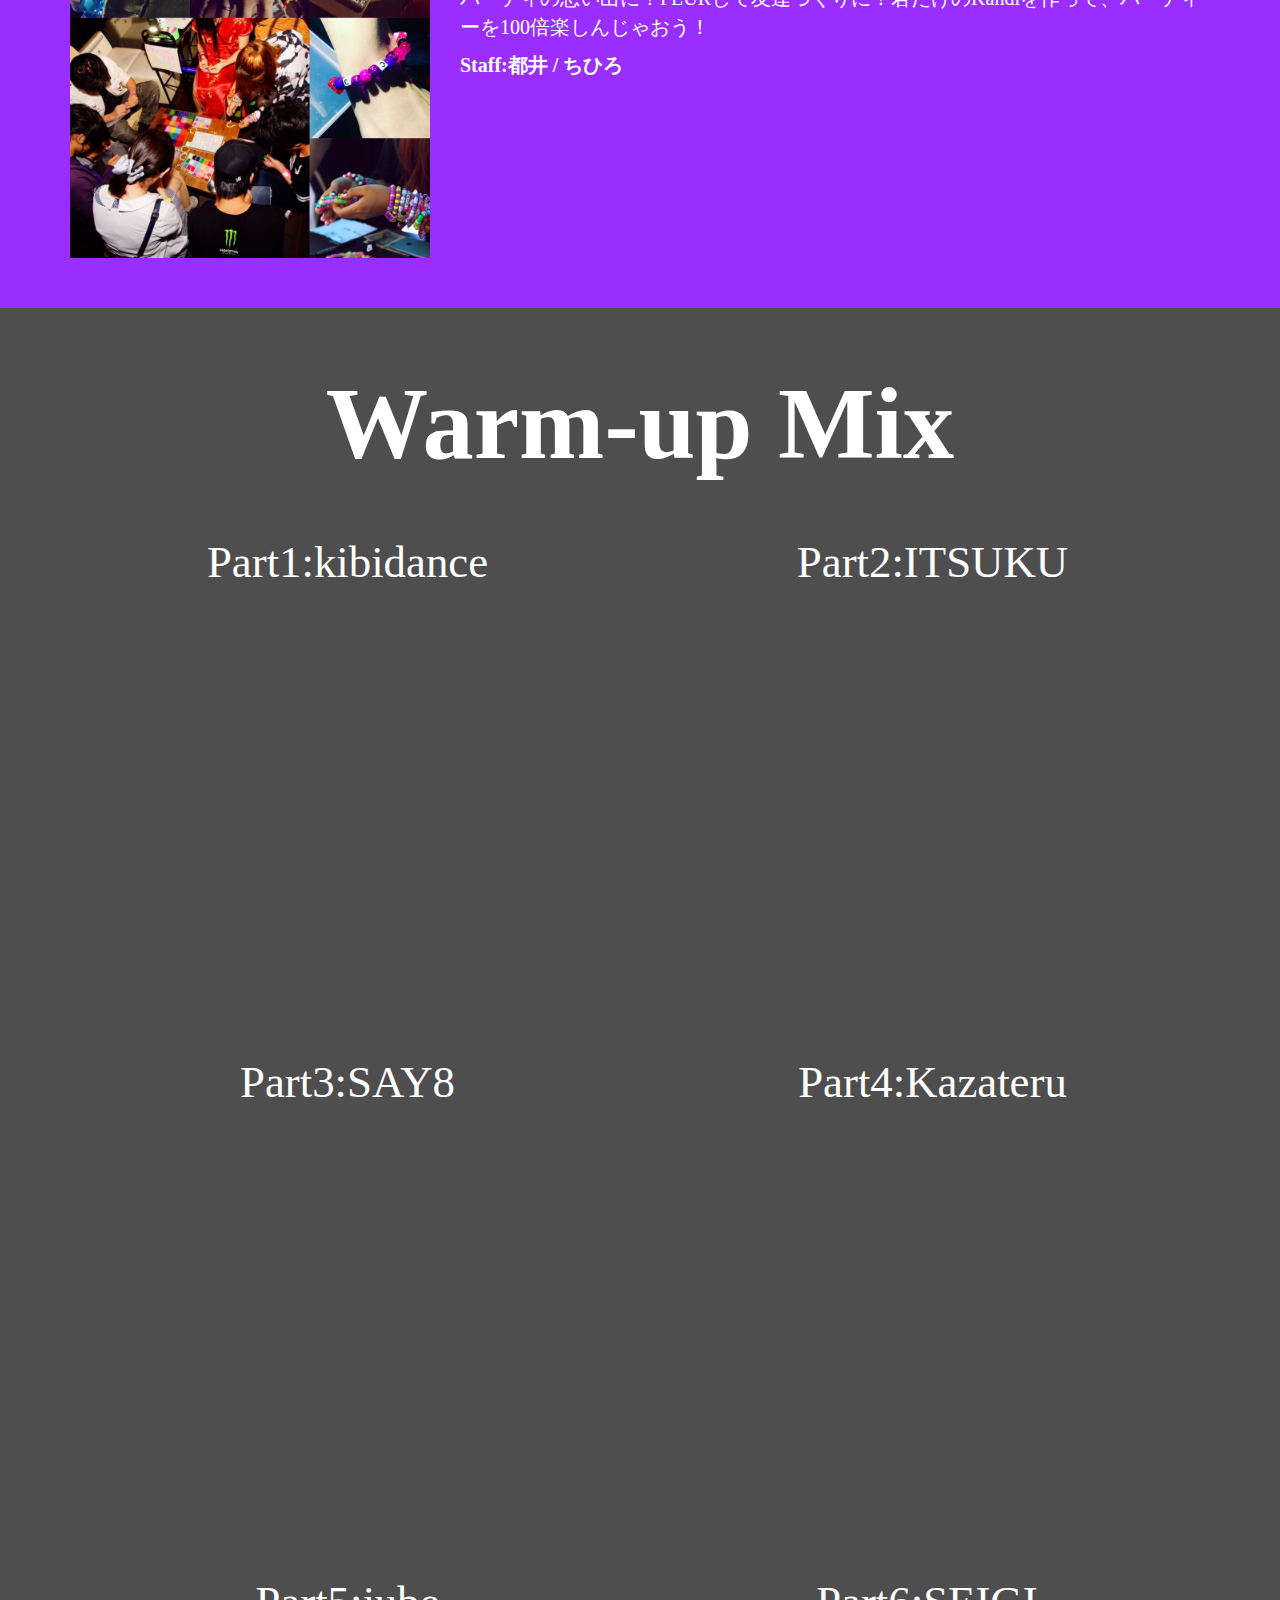
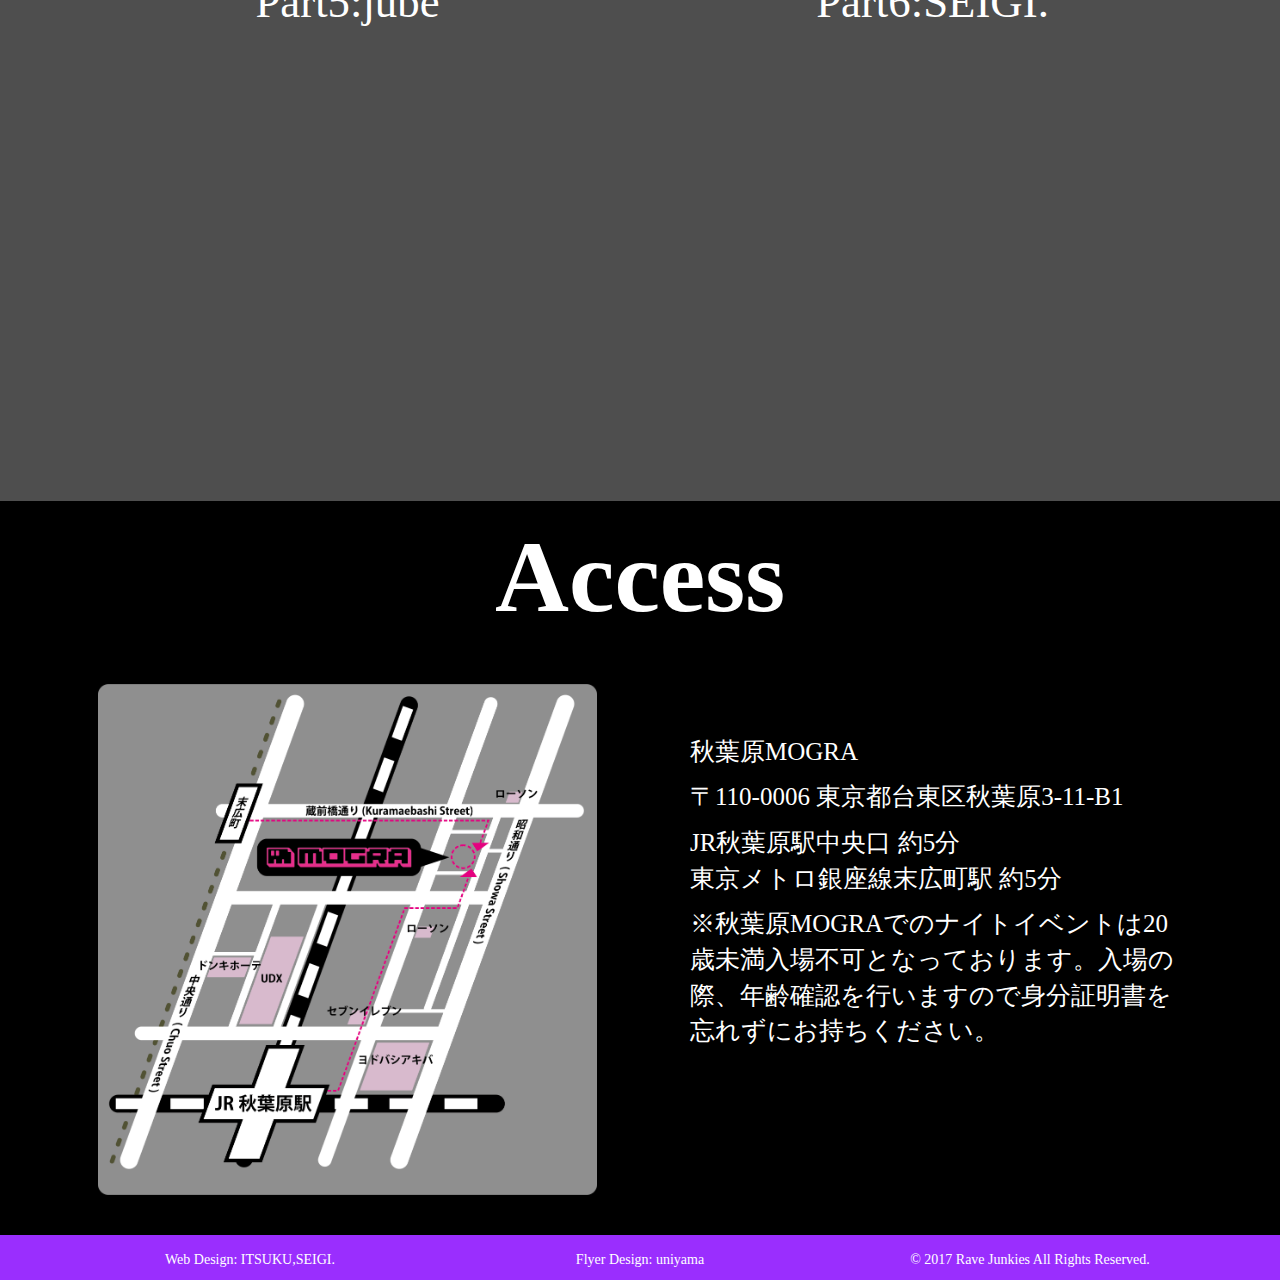
<file: event/01.html>
<!DOCTYPE html>
<!-- Chrome以外で動作確認してないよ馬鹿野郎！！！！ -->

<html lang="jp">

<head>
	<meta charset="utf-8">
	<meta http-equiv="X-UA-Compatible" content="IE=edge">
	<meta name="viewport" content="width=device-width, initial-scale=1.0">
	<meta name="description" content="New Night Rave Party in Tokyo RAVE JUNKIES!!!">
	<meta name="author" content="Rave Junkies">
	<meta name="keywords" content="Rave Junkies,レイジャン,ハードコア,MOGRA,UK Hardcore,HAPPY Hardcore,Hardcore,Powerstomp,Psytrance,Rave,秋葉原,kandi,tokyo,club,party">

	<script>
		(function(i, s, o, g, r, a, m) {
			i['GoogleAnalyticsObject'] = r;
			i[r] = i[r] || function() {
				(i[r].q = i[r].q || []).push(arguments)
			}, i[r].l = 1 * new Date();
			a = s.createElement(o),
				m = s.getElementsByTagName(o)[0];
			a.async = 1;
			a.src = g;
			m.parentNode.insertBefore(a, m)
		})(window, document, 'script', 'https://www.google-analytics.com/analytics.js', 'ga');

		ga('create', 'UA-98526609-2', 'auto');
		ga('send', 'pageview');
	</script>

	<title>Rave Junkies</title>

	<!-- Bootstrap core CSS -->
	<link href="../assets/css/bootstrap.css" rel="stylesheet">

	<!-- Custom styles for this template -->
	<link href="../assets/css/main.css?2017" rel="stylesheet">
	<link href="../assets/css/font-awesome.min.css" rel="stylesheet">

	<script src="https://code.jquery.com/jquery-1.10.2.min.js"></script>
	<script src="../assets/js/chart.js"></script>

	<!-- Favicon -->
	<link rel="shortcut icon" type="../image/vnd.microsoft.icon" href="/favicon.ico">
	<link rel="icon" type="../image/vnd.microsoft.icon" href="/favicon.ico">
	<link rel="apple-touch-icon" sizes="57x57" href="/apple-touch-icon-57x57.png">
	<link rel="apple-touch-icon" sizes="60x60" href="/apple-touch-icon-60x60.png">
	<link rel="apple-touch-icon" sizes="72x72" href="/apple-touch-icon-72x72.png">
	<link rel="apple-touch-icon" sizes="76x76" href="/apple-touch-icon-76x76.png">
	<link rel="apple-touch-icon" sizes="114x114" href="/apple-touch-icon-114x114.png">
	<link rel="apple-touch-icon" sizes="120x120" href="/apple-touch-icon-120x120.png">
	<link rel="apple-touch-icon" sizes="144x144" href="/apple-touch-icon-144x144.png">
	<link rel="apple-touch-icon" sizes="152x152" href="/apple-touch-icon-152x152.png">
	<link rel="apple-touch-icon" sizes="180x180" href="/apple-touch-icon-180x180.png">
	<link rel="icon" type="image/png" sizes="192x192" href="/android-chrome-192x192.png">
	<link rel="icon" type="image/png" sizes="48x48" href="/favicon-48x48.png">
	<link rel="icon" type="image/png" sizes="96x96" href="/favicon-96x96.png">
	<link rel="icon" type="image/png" sizes="96x96" href="/favicon-160x160.png">
	<link rel="icon" type="image/png" sizes="96x96" href="/favicon-196x196.png">
	<link rel="icon" type="image/png" sizes="16x16" href="/favicon-16x16.png">
	<link rel="icon" type="image/png" sizes="32x32" href="/favicon-32x32.png">
	<link rel="manifest" href="/manifest.json">
	<meta name="msapplication-TileColor" content="#2d88ef">
	<meta name="msapplication-TileImage" content="/mstile-144x144.png">



	<!-- HTML5 shim and Respond.js IE8 support of HTML5 elements and media queries -->
	<!--[if lt IE 9]>
      <script src="https://oss.maxcdn.com/libs/html5shiv/3.7.0/html5shiv.js"></script>
      <script src="https://oss.maxcdn.com/libs/respond.js/1.3.0/respond.min.js"></script>
    <![endif]-->
</head>

<body>

	<!-- メニューバー -->
	<div class="navbar navbar-default navbar-fixed-top">
		<div class="navbar-header">
			<button type="button" class="navbar-toggle" data-toggle="collapse" data-target=".navbar-collapse">
              <span class="icon-bar"></span>
              <span class="icon-bar"></span>
              <span class="icon-bar"></span>
            </button>
			<a class="navbar-brand" href="#"><img src="../assets/img/rj_logo_A.png" alt="ロゴ" width="50p"></a>
		</div>
		<div class="container">
			<div class="navbar-collapse collapse">
				<ul class="nav navbar-nav navbar-right">
					<li class="active"><a href="#about">About</a></li>
					<li class="active"><a href="#lineup">Line-up</a></li>
					<li class="active"><a href="#kandi">Kandi Workshop</a></li>
					<li class="active"><a href="#warmup">Warm-up Mix</a></li>
					<li class="active"><a href="#access">Access</a></li>
				</ul>
			</div>
			<!--/.nav-collapse -->
		</div>

	</div>

	<!-- アイキャッチ -->
	<div id="hello">
		<div class="container">
			<div class="row">
				<div class="col-lg-8 col-lg-offset-2 centered">
					<img src="../assets/img/rj_logo_white_2.png" alt="logo" width="100%" style="opacity: 1.0">
				</div>
				<!-- /col-lg-8 -->
			</div>
			<!-- /row -->
		</div>
		<!-- /container -->
	</div>
	<!-- /hello -->

	<!-- About -->
	<div id="about">
		<div class="container">
			<div class="row row-eq-height">
				<div class="col-lg-5 centered-img">
					<img src="../assets/img/RJ_F70_2.jpg" alt="Rave Junkies Flyer" width="100%">
				</div>

				<div class="col-lg-7">
					<h3>Rave Junkies vol.1</h3>
					<p class="bold">
						<b>2017.06.30.FRI. at 秋葉原MOGRA<br /> OPEN 23:00<br /> DOOR 2,000YEN + 1D<br /> 夜イベデビュー割 1,500YEN + 1D<br /> 　※20歳の方が対象。入場後エントランスにて身分証を提示してください。</b>
					</p>
					<div class="mt"></div>
					<p>
						&#147;SEIGI.&#148; &#147; kibidance&#148; &#147;ITSUKU&#148;ハードコアを愛して止まない3人が深夜のMOGRAをブチ沸かす、新たなハードコアパーティを始動！
					</p>

					<p>
						ヘッドライナーには間違いない二組を招聘！<br> ハードコア好きなら絶対知ってるはず！モンスターパーティ&#147;WEEKEND RAVERS&#148;主宰！&#147;DJ Shimamura with MC STONE&#148;がHARDCORE VIBES!を連れてやって来る！<br> GRINDCIRCUSから、大阪を代表するハードコアDJ&#147;merupo&#148;と、その相棒「東京の大射殺DJ」&#147;490&#148;による東西Hardcoreユニット「No
						Right Turn」がSpecial Gabba Setを披露！
					</p>

					<p>
						迎え撃つフレッシュなDJ陣も負けてない！<br> プレースタイル、選曲全てがHAPPY！ラジオ番組&#147;RAVE-A-RIDE&#148;でも異色なトークが好評の&#147;SAY8&#148;が会場をHAPPY色に染め上げる！TV番組のインタビュー出演がキッカケで話題沸騰！役者としても活躍中のPsychedelicTrance DJ&#147;jube&#148;がその独特なプレースタイルでクラウドを魅了する！JukeからFootwork,Jungleまで多彩な選曲でヒートアップ間違いなしな&#147;Kazateru&#148;のプレーにも目が離せない！
					</p>
					<p>
						間違いないメンバーでお送りするAll Night Rave Partyを見逃すな！<br> 夜イベデビューのキミも、新しい刺激を望んでいたレイバーなキミも、ここに集まればRave Junkies！
					</p>
				</div>
			</div>
		</div>
	</div>

	<!-- ラインナップ -->
	<div class="container line-up-background" id="lineup">

		<div class="row centered mt grid">
			<h3 class="line-up">Line-up</h3>
		</div>
		<div class="mt"></div>
		<div class="row mt grid minicenter row-eq-height">
			<div class="col-lg-4 centered-img">
				<a><img src="../assets/img/img_shimamura.jpg" alt="DJ Shimamura" width="100%"></a>
			</div>
			<div class="col-lg-8">
				<div class="row">
					<a class="long-width-logo"><img src="../assets/img/DJ_Shimamura.png" alt="DJ Shimamura"></a>
				</div>
				<div class="row credit">
					(WEEKEND RAVERS,DYNASTY RECORDS)
				</div>
				<div class="row bio">
					日本を代表するHARDCORE RAVEアーティスト/DJ。 2001年よりレーベル『DYNASTY RECORDS』を立ち上げ、2015年にはBlock FMにて『RAVE-A-RIDE』を スタートさせるなど、シーンの牽引役を果たしている。 London Elektricity、Deco*27、NIRGILIS、GRANRODEOなどのリミックスで国内外より大きな評価を得ており、 人気ゲーム『beatmania IIDX』シリーズへの楽曲提供も行っている。 DJではサンフランシスコ、ロンドン、上海、トロント、国内では新木場ageHa、渋谷clubasia、秋葉原MOGRAを中心に全国のパーティーに出演。<br/>					MC STONEと共に主宰するパーティー「WEEKEND RAVERS」では、ageHa ISLAND、代官山UNIT/SALOON/UNICE、渋谷clubasiaを超満員にし、その勢いをレイヴァーズと共にどんどん加速させている。<br />
					<a href="http://www.djshimamura.com" 　target="_blank">WEB</a>
					<br /> <a href="http://www.twitter.com/djshimamura" 　target="_blank">Twitter</a>
				</div>

			</div>
		</div>

		<div class="mt"></div>
		<div class="row mt grid minicenter row-eq-height">
			<div class="col-lg-4 col-lg-push-8 centered-img">
				<a><img src="../assets/img/img_stone.jpg" width="100%" alt="MC STONE"></a>
			</div>
			<div class="col-lg-8 col-lg-pull-4">
				<div class="row">
					<a class="long-height-logo"><img src="../assets/img/MC_STONE.png" alt="MC STONE"></a>
				</div>
				<div class="row credit">
					(WEEKEND RAVERS,ROCK UP!!,RAVE-A-RIDE @ block fm,145 RECORDS)
				</div>
				<div class="row bio">
					若手ながら数多くのパーティーをコントロールし、イギリス・ロンドン / アメリカ・シカゴ / 東京・TOKYO HARD GROOVE SESSION / X-TREME HARD / HAPPY JACK等、 HARD GROOVE、HARDCORE RAVEでは、欠かせない存在となっている。 ﻿RAVE&BASSと言う形を模索しながら、DRUM&BASSシーンにも活動の場を拡げ、 次世代RAVE MUSICシーンのDJとRAVERを繋ぐフロントマンになる事は、間違いないだろう。 その、小さな身体からでるダイナミックで、アップリフティングなマイクパフォーマンスでグラウンドを魅了する。<br
					/> 2013年2月に、DJ SHIMAMURA、と共に「WEEKEND RAVERS」立ち上げ、 Crewの考える現在進行形のHARDCORE RAVEを具現化し秋葉原MOGRA、渋谷asiaで、超満員のRAVERSを魅了した。 DJ SHIMAMURA with MC STONE による初のコラボレーション作品、「Flow in da Sky」は 既にCLUBアンセム化！ 更に、kors-k、DJ Noriken、yukacco&DJ Genkiとの楽曲も高い評価を受けている。<br
					/> 2012年より「TOKYO HARDCORE EXPLORER」DJ Abitanと共に現場を再現したMC入りLive Mix 「DJ Abitan & MC STONE - HARDCORE BELIEVER MIX vol.1~9」をフリーリリースし、 Abitanと共にその存在を主張している！<br /> <a href="http://www.mcstone14.com/">WEB</a><br /> <a href="https://www.facebook.com/mcstone14">Facebook</a><br
					/> <a href="https://twitter.com/MCSTONE14">Twitter</a><br /> <a href="https://soundcloud.com/abitan/sets/mixes-97">DJ Abitan & MC STONE - HARDCORE BELIEVER MIX vol.1~9 </a>
				</div>
			</div>
		</div>

		<div class="mt"></div>
		<div class="row mt grid minicenter">
			<div class="row">
				<div class="col-lg-12">
					<h3 class="non-logo"> No Right Turn<br />(DJ 490 & merupo)</h3>
				</div>
			</div>
			<div class="row bio">
				<div class="col-lg-12">
					関東を中心に活動しているDJ 490と、関西を中心に活動しているmerupoにより2012年に結成。 「自分達がDJしている間は、フロアにいる人間に回れ右をさせず踊らせ続けるように」という意味を込めてNo Right Turnと名付けられた訳ではなく、お互いが好きなUKHCアーティストであるNo Left Turnのオマージュである。 UKHCを軸にアグレッシブな選曲とパフォーマンスで好評を得ている気がする。
				</div>
			</div>
		</div>

		<div class="mt"></div>
		<div class="row mt grid minicenter row-eq-height">
			<div class="col-lg-4 centered-img">
				<a><img src="../assets/img/img_490.jpg" alt="DJ 490" width="100%"></a>
			</div>
			<div class="col-lg-8">
				<div class="row">
					<a class="long-width-logo"><img src="../assets/img/DJ_490.png" alt="DJ 490"></a>
				</div>
				<div class="row credit">
					(SKETCH UP! Rec. / WEEKEND RAVERS)
				</div>
				<div class="row bio">
					2007年より音楽活動を開始、現在はUK Hardcoreを主軸としている。その個性的な楽曲は海外でも評価されており、2013年にスペインのレーベル『Magic Chord Recordings』からのリリースを果たしている。<br /> DJとしては、シャープでソリッドな選曲と、トリッキーなプレイスタイルを持ち味としており、『WEEKEND RAVERS』、『X-TREME HARD』、『TOKYO HARD GROOVE SESSION』等、様々なパーティに出演し人気を博している。<br>					<a href="http://soundcloud.com/dj490">Soundcloud</a>
					<br /> <a href="http://ameblo.jp/dj490">Blog</a> <br /> <a href="http://twitter.com/dj490">Twitter</a> <br /> <a href="http://www.sketchuprecordings.com/">SKETCH UP! Recordings</a>
				</div>

			</div>
		</div>

		<div class="mt"></div>
		<div class="row mt grid minicenter row-eq-height">
			<div class="col-lg-4 col-lg-push-8 centered-img">
				<a><img src="../assets/img/img_merupo.jpg" width="100%" alt="merupo"></a>
			</div>
			<div class="col-lg-8 col-lg-pull-4">
				<div class="row">
					<a class="long-width-logo"><img src="../assets/img/merupo.png" alt="merupo"></a>
				</div>
				<div class="row credit">
					(GRINDCIRCUS)
				</div>
				<div class="row bio">
					2009年よりDJ活動を開始。 <br /> Netlabelやフリー音源を中心とするパーティのオーガナイズを行った後に、2011年より関西のBass & Rave CrewであるGRINDCIRCUSに加入。 以後、様々なバックボーンから多彩な変化球を織り交ぜるDJスタイルで一定の評価を得る。 <br /> 近年ではジャンル問わず日本各地の様々なパーティに出演をする傍ら、ダンスミュージック全般を扱うネットラジオ、block.fmへのゲスト出演も果たす等活動は多岐に渡る。<br />
					<a href="https://twitter.com/merupo">Twitter</a> <br />
				</div>
			</div>
		</div>

		<div class="mt"></div>
		<div class="row mt grid minicenter row-eq-height">
			<div class="col-lg-4 centered-img">
				<a><img src="../assets/img/img_seigi.jpg" alt="SEIGI." width="100%"></a>
			</div>
			<div class="col-lg-8">
				<div class="row">
					<a class="seigi-logo"><img src="../assets/img/SEIGI.png" alt="SEIGI."></a>
				</div>
				<div class="row credit">
					(Rave Junkies / HappySpirits / DefDistortion / HAPPY JACK)
				</div>
				<div class="row bio">
					若手・学生DJにスポットを当てたRAVEパーティ『STUDENT RAVERS UNITED!!』(通称:SRU)にてデビュー。高速EDM"UK Hardcore"中心の、ダイナミックかつ非常に安定したDJスタイルが評価され、関東を中心に数々のパーティに出演、2016年には、DJ CHAMP主催の「HAPPY JACK」のコアメンバーとなる。<br /> 「Hardcoreパーティをもっと身近な物へ」をモットーにしたHardcoreパーティ「HappySpirits」UK/Happy Hardcoreオンリーイベント「CONCRETE」オーガナイザー。
					<br /> <a href="https://twitter.com/dj_seigi">Twitter</a> <br /> <a href="https://www.mixcloud.com/SEIGI_/">Mixcloud</a>
				</div>

			</div>
		</div>

		<div class="mt"></div>
		<div class="row mt grid minicenter row-eq-height">
			<div class="col-lg-4 col-lg-push-8 centered-img">
				<a><img src="../assets/img/img_kibidance.jpg" width="100%" alt="kibidance"></a>
			</div>
			<div class="col-lg-8 col-lg-pull-4">
				<div class="row">
					<h3 class="non-logo">kibidance</h3>
				</div>
				<div class="row credit">
					(Rave Junkies / ALLWAYS)
				</div>
				<div class="row bio">
					UK Hardcore, Drum&Bassを軸にハイブリッドなDJをおこなう。 2015年10月より続くHard Groove Party「ALLWAYS」に共催者として関わりつつ、「SRUnDo」「SUPERSONIC」「TOKYO HARD GROOVE SESSION」といった都内の大規模Hardcore Partyに出演を果たすなど精力的に活動している。 その他「5TRAXX 2015」入選、「TOKYO HARD GROOVE SESSION ʻ16 -Summer-」にて行われた「出れんの!?
					THGS!?」にて3位入賞など、DJの公募企画でも高い評価を得ている。
					<br /> <a href="https://twitter.com/_kibikuro_">Twitter</a> <br /> <a href="https://www.mixcloud.com/katsuzumi630/">Mixcloud</a>
				</div>
			</div>
		</div>
		<div class="mt"></div>
		<div class="row mt grid minicenter row-eq-height">
			<div class="col-lg-4 centered-img">
				<a><img src="../assets/img/img_itsuku.jpg" alt="ITSUKU" width="100%"></a>
			</div>
			<div class="col-lg-8">
				<div class="row">
					<h3 class="non-logo">ITSUKU</h3>
				</div>
				<div class="row credit">
					(Rave Junkies)
				</div>
				<div class="row bio">
					お客としてのクラブデビューを通して、都心・地方都市以外の学生の音楽に触れるチャンスの少なさを身をもって実感。 2016年2月にホーム木更津にて同士を募り「Kisarazu Club Day」を共同主催、同時にDJデビュー。しかし市内唯一の会場閉店により地方活性化の活動は一旦幕を閉じる。 <br />同年9月のHappySplits Vol.5にて東京進出を果たし徐々に活動の場を広げている。UK HardcoreのサブジャンルPowerstompを主軸としたビート重視の選曲が特徴。<br
					/> <a href="https://twitter.com/itsuku_I2Q">Twitter</a> <br /> <a href="https://www.mixcloud.com/itsuku/">Mixcloud</a>
				</div>

			</div>
		</div>

		<div class="mt"></div>
		<div class="row mt grid minicenter row-eq-height">
			<div class="col-lg-4 col-lg-push-8 centered-img">
				<a><img src="../assets/img/img_say8.jpg" width="100%" alt="SAY8"></a>
			</div>
			<div class="col-lg-8 col-lg-pull-4">
				<div class="row">
					<a class="long-height-logo"><img src="../assets/img/SAY8.png" alt="SAY8"></a>
				</div>
				<div class="row credit">
					(from RAVE-A-RIDE)
				</div>
				<div class="row bio">
					2014年のはじめに本格的なDJ活動を都内中心に開始。<br /> 常に明るく楽しくをモットーにしており、ハイテンションに展開していくスタイルを得意とする。『HARDCORE TANO*C』や『XTRAX』をはじめ『WEEKEND RAVERS DJ MIX Competition 2015』等の公募を勝ち取るなどの実績を残している。<br /> 2016年2月から国内最大のダンスミュージック総合情報サイト『bloock.fm』で放送されている、『RAVE-A-RIDE』のレギュラーメンバーとして、国内外問わずにトレンドを発信している。<br
					/><a href="https://twitter.com/SAY8_takefug">Twitter</a> <br />
				</div>
			</div>
		</div>

		<div class="mt"></div>
		<div class="row mt grid minicenter row-eq-height">
			<div class="col-lg-4 centered-img">
				<a><img src="../assets/img/img_jube.jpg" alt="juve" width="100%"></a>
			</div>
			<div class="col-lg-8">
				<div class="row">
					<a class="long-height-logo"><img src="../assets/img/Jube.png" alt="jube"></a>
				</div>

				<div class="row bio">
					2013年より長崎県でElectro系のDJとして活動を開始。<br /> 紆余曲折を経て現在は東京都内で主にPsytranceのロングミックスを主体としたプレーでフロアをロックしている。 <br />また「山口純季」として役者活動も積極的に行なっており、今後の彼の動向からは目が離せない。<br /><a href="https://twitter.com/__jube__">Twitter</a> <br />
				</div>

			</div>
		</div>

		<div class="mt"></div>
		<div class="row mt grid minicenter row-eq-height">
			<div class="col-lg-4 col-lg-push-8 centered-img">
				<a><img src="../assets/img/img_kazateru.jpg" width="100%" alt="Kazateru"></a>
			</div>
			<div class="col-lg-8 col-lg-pull-4">
				<div class="row">
					<h3 class="non-logo">Kazateru</h3>
				</div>
				<div class="row bio">
					ICUのDJサークルDrag Verbleに所属。19歳からDJを始め今年で3年目。サークル主催の定期イベントや、同サークル所属のkibidance・uniyama主催「ALLWAYS」、工学院大学のDJサークルKNOiSE主催イベント「RoM00」などに出演。主にHouseやChicago Juke/Footworkをプレイする。<br /> <a href="https://twitter.com/kazateru">Twitter</a>
				</div>
			</div>
		</div>

		<div class="mt"></div>
		<div class="row mt grid minicenter row-eq-height">
			<div class="col-lg-4 centered-img">
				<a><img src="../assets/img/img_kcd.jpg" alt="MC KCD" width="100%"></a>
			</div>
			<div class="col-lg-8">
				<div class="row">
					<h3 class="non-logo">MC KCD</h3>
				</div>

				<div class="row bio">
					a.k.a. MC Dahl Headland。ただ名前が長いからという理由でDJ Shimamuraにより改名させられる。<br /> 2011年から出現した謎のMC。初出はHARDCORE TANO*Cからリリースされた「HARDCORE SYNDROME 5」の「I'm Ready」である。曲中は主にシリアスさを重視した英語を使用。<br /> 以降曲中での声ネタの提供や、様々なパーティーに出没してはMC乱入し場を盛り上げるなどの活動を精力的に行い、後にハードコアメインのイベントの中でも有名なパーティー「XTREME
					HARD」や「HAPPY JACK」などでMCとして出演を果たす。<br /> イベントでは勢いで煽り、勢いでノるスタイルを通し、ガバとUK Hardcoreメインで日本語じゃない何かを喋り散らす。<br /><a href="https://twitter.com/Xystran">Twitter</a> <br />
				</div>

			</div>
		</div>

		<div class="row centered mt grid">
			<h3 class="line-up">VJ</h3>
		</div>
		<div class="mt"></div>
		<div class="row mt grid minicenter row-eq-height">
			<div class="col-lg-4 centered-img col-lg-push-8">
				<a><img src="../assets/img/img_zukutya.jpg" alt="zukutya" width="100%"></a>
			</div>
			<div class="col-lg-8 col-lg-pull-4">
				<div class="row">
					<h3 class="non-logo">zukutya</h3>
				</div>
				<div class="row credit">
					(TSUKUNE)
				</div>
				<div class="row bio">
					2014年に茨城県つくば市を拠点にVJ活動を開始。 様々なジャンルの音楽が飛び交う街つくばで培った知識や対応力を生かし、最近は各地に活動範囲を広げている。 かわいい女の子キャラが歪んだキックに合わせて動くのとお寿司が好き。<br /><a href="https://twitter.com/zukutya">Twitter</a> <br />
				</div>

			</div>
		</div>
		<div class="mt"> </div>
		<div class="row mt grid minicenter raw-eq-height">
			<div class="col-lg-4 centered-img ">
				<a><img src="../assets/img/img_rumitoast.jpg" alt="rumitoast" width="100%"></a>
			</div>
			<div class="col-lg-8">
				<div class="row">
					<h3 class="non-logo">rumitoast</h3>
				</div>
				<div class="row credit">
					(IMAGINE THE FLOOR.)
				</div>

				<div class="row bio">
					マキナやテクノなど様々なジャンルを好む雑食系。甘いのが好き。動く映像を流します。<br /><a href="https://twitter.com/rumitoast">Twitter</a> <br />


				</div>

			</div>
		</div>
		<div class="row centered mt grid">
			<h3 class="line-up">PHOTO</h3>
		</div>
		<div class="mt"></div>
		<div>
			<div>
			</div>
			<div>
				<div class="row mt grid minicenter raw-eq-height">
					<div class="col-lg-4"> </div>
					<div class="col-lg-4 centered-img">
						<a><img src="../assets/img/img_saegsa.jpg" width="100%" alt="saegsa"></a>
					</div>
					<div class="col-lg-4"> </div>
				</div>
				<div class="text-center">
					<h3 class="cameraman">saegsa</h3>
				</div>

			</div>
		</div>




	</div>

	<!-- warm-up Mix -->
	<div id="kandi">
		<div class="container">
			<div class="row centered">
				<h3>Kandi Workshop</h3>
				<div class="mt"></div>
			</div>
			<div class="row row-eq-height">
				<div class="col-lg-4 centered-img">
					<img src="../assets/img/kandi.jpg" alt="" width="100%">
				</div>

				<div class="col-lg-8">
					<p>
						<br />RAVEパーティではお馴染みのアクセサリー「Kandi」の制作体験会を1Fラウンジフロアにて開催！ <br />パーティの思い出に！PLURして友達づくりに！君だけのKandiを作って、パーティーを100倍楽しんじゃおう！
					</p>
					<p>
						<b>Staff:都井 / ちひろ</b>
					</p>
				</div>
			</div>
			<!-- /row -->
		</div>
		<!-- /container -->
	</div>
	<!-- /kandi -->

	<!-- kandi workshop -->
	<div id="warmup">
		<div class="container">
			<div class="mt"></div>


			<div class="row centered">
				<h3>Warm-up Mix</h3>
			</div>
			<div class="mt"></div>
			<div class="mt"></div>

			<div class="row centered">
				<div class="col-lg-6">
					<p class="part">
						Part1:kibidance
					</p>
					<iframe width="90%" height="400" src="https://www.mixcloud.com/widget/iframe/?feed=https%3A%2F%2Fwww.mixcloud.com%2FRAVE_JUNKIES%2Frave-junkies-warm-up-mix-by-kibidance%2F" frameborder="0"></iframe>
				</div>
				<div class="col-lg-6">
					<p class="part">
						Part2:ITSUKU
					</p>
					<iframe width="90%" height="400" src="https://www.mixcloud.com/widget/iframe/?feed=https%3A%2F%2Fwww.mixcloud.com%2FRAVE_JUNKIES%2Frave-junkies-warm-up-mix-by-itsuku%2F" frameborder="0"></iframe>
				</div>
			</div>
			<div class="mt"> </div>
			<div class="row centered">
				<div class="col-lg-6">
					<p class="part">
						Part3:SAY8
					</p>
					<iframe width="90%" height="400" src="https://www.mixcloud.com/widget/iframe/?feed=https%3A%2F%2Fwww.mixcloud.com%2FRAVE_JUNKIES%2Frave-junkies-warm-up-mix-by-say8%2F" frameborder="0"></iframe>
				</div>
				<div class="col-lg-6">
					<p class="part">
						Part4:Kazateru
					</p>
					<iframe width="90%" height="400" src="https://www.mixcloud.com/widget/iframe/?feed=https%3A%2F%2Fwww.mixcloud.com%2FRAVE_JUNKIES%2Frave-junkies-warm-up-mix-by-kazateru%2F" frameborder="0"></iframe>
				</div>
			</div>
			<div class="mt"> </div>
			<div class="row centered">
				<div class="col-lg-6">
					<p class="part">
						Part5:jube
					</p>
					<iframe width="90%" height="400" src="https://www.mixcloud.com/widget/iframe/?feed=https%3A%2F%2Fwww.mixcloud.com%2FRAVE_JUNKIES%2Frave-junkies-warm-up-mix-by-jube%2F" frameborder="0"></iframe>
				</div>
				<div class="col-lg-6">
					<p class="part">
						Part6:SEIGI.
					</p>
					<iframe width="90%" height="400" src="https://www.mixcloud.com/widget/iframe/?feed=https%3A%2F%2Fwww.mixcloud.com%2FRAVE_JUNKIES%2Frave-junkies-warm-up-mix-by-seigi%2F" frameborder="0"></iframe>
				</div>
			</div>
			<!-- /row -->
		</div>
		<!-- /container -->
	</div>
	<!-- /kandi -->

	<!-- ACCESS -->
	<div id="access">
		<div class="container">
			<div class="row centered">
				<h3>Access</h3>
			</div>
			<div class="mt"></div>
			<div class="row">
				<div class="col-lg-6 centered">
					<a><img src="../assets/img/mogra_map.png" alt="" width="90%"></a>
				</div>
				<div class="col-lg-6 address">
					<p>
						秋葉原MOGRA
					</p>
					<p>
						〒110-0006 東京都台東区秋葉原3-11-B1
					</p>
					<p>
						JR秋葉原駅中央口 約5分<br />東京メトロ銀座線末広町駅 約5分
					</p>
					<p>
						※秋葉原MOGRAでのナイトイベントは20歳未満入場不可となっております。入場の際、年齢確認を行いますので身分証明書を忘れずにお持ちください。
					</p>
				</div>
			</div>
			<!-- /row -->
			<div class="mt"></div>
		</div>
		<!-- /container -->
	</div>
	<!-- /access -->


	<div id="f">
		<div class="container">
			<div class="row">
				<div class="col-lg-4">
					<p>
						Web Design: ITSUKU,SEIGI.
					</p>
				</div>
				<div class="col-lg-4">
					<p>
						Flyer Design: uniyama
					</p>
				</div>
				<div class="col-lg-4">
					<p>
						© 2017 Rave Junkies All Rights Reserved.
					</p>
				</div>

			</div>
		</div>
	</div>
	</div>

	<!-- Bootstrap core JavaScript
    ================================================== -->
	<!-- Placed at the end of the document so the pages load faster -->
	<script src="../assets/js/bootstrap.js"></script>
</body>

</html>
</file>
<file: assets/css/main.css>
/*
 * Author: Carlos Alvarez
 * URL: http://alvarez.is
 *
 * Project Name: Bolt - Free Bootstrap 3 Theme
 * Version: 1.0
 * URL: http://blacktie.co
 */

/* FONTS */
@import url(http://fonts.googleapis.com/css?family=Lato:300,400,700,900);
@import url(http://fonts.googleapis.com/css?family=Raleway:400,300,700,900);

/* OVERALL ASPECT */

body {
  background-color: #000000;
    font-family: "Mayryo";
    font-weight: 300;
    font-size: 14px;
    color: #FFF;

    -webkit-font-smoothing: antialiased;
    -webkit-overflow-scrolling: touch;

    margin-top: 70px;
}

/* Titles */
h1, h2, h3, h4, h5, h6 {
    font-family: "Helvetica-bold";
    font-weight: 700;
    color: #FFF;
}


/* Paragraph & Typographic */
p {
    /*line-height: 28px;*/
    /*margin-bottom: 25px;*/
}

.centered {
    text-align: center;
}

.mt {
	margin-top: 40px;
  margin-left: 40px;
  margin-right: 40px;
}

.mt p {
	font-size:14px;
}

/* Links */
a {
    color: #f85c37;
/*    word-wrap: break-word;*/

/*    -webkit-transition: color 0.1s ease-in, background 0.1s ease-in;
    -moz-transition: color 0.1s ease-in, background 0.1s ease-in;
    -ms-transition: color 0.1s ease-in, background 0.1s ease-in;
    -o-transition: color 0.1s ease-in, background 0.1s ease-in;
    transition: color 0.1s ease-in, background 0.1s ease-in;*/
}

a:hover,
a:focus {
    color: #7b7b7b;
    text-decoration: none;
    outline: 0;
}

a:before,
a:after {
    -webkit-transition: color 0.1s ease-in, background 0.1s ease-in;
    -moz-transition: color 0.1s ease-in, background 0.1s ease-in;
    -ms-transition: color 0.1s ease-in, background 0.1s ease-in;
    -o-transition: color 0.1s ease-in, background 0.1s ease-in;
    transition: color 0.1s ease-in, background 0.1s ease-in;
}

/* Bootstrap Modifications */
 hr {
    display: block;
    height: 1px;
    border: 0;
    border-top: 1px solid #ccc;
    margin: 1em 0;
    padding: 0;
}


.navbar {
	font-weight: 800;
	font-size: 20px;
  font-family: Helvetica-bold;
	padding-top: 10px;
	padding-bottom: 10px;
	/*background-color: #ffffff;*/
  background: -moz-linear-gradient(top,
            rgba(0,0,0,1), rgba(0, 0, 0, 0));
  background: -webkit-gradient(linear, left top, left bottom, from(rgba(0, 0, 0, 1)), to(rgba(0, 0, 0, 0)));　
}

.navbar-default .navbar-nav > .active > a, .navbar-default .navbar-nav > .active > a:hover, .navbar-default .navbar-nav > .active > a:focus {
	color: #FFF;
	/*background-color: #9A2EFE;*/
/* Safari,Google Chrome用 */
}

.navbar-brand {
	font-size: 60px;
	padding-top: 0px;
	padding-bottom: 0px;
}

.btn-theme {
	color: #ffffff;
	background-color: #74cfae;
	border-color: transparent;
}

.btn {
	padding: 10px 30px;
	margin-bottom: 0;
	font-size: 18px;
	border: 5px solid transparent;
	border-radius: 0px;
}

.lead {
	letter-spacing: 1px;
}

/* WRAP SECTIONS */

/* hello */
#hello {
	width: 100%;
	height: 90%;
	padding-top: 20px;
	padding-bottom: 70px;
}

#hello h1 {
	font-size: 7vw;
	font-weight: 700;
	letter-spacing: 3px;
	color: #9A2EFE;
}

#hello h2 {
	color: #c0c0c0;
	font-weight: 400;
}

/* about */
#about {
	background-color: #9A2EFE;
	padding-top: 50px;
  	padding-bottom: 50px;
	margin-bottom: 0px;
}

#about h3 {
	color: white;
  	font-size:3vw;
	font-weight: 800;
	margin-bottom: 35px;
}
@media screen and (max-width:1199px){
  #about h3{
    font-size:5vw;
  }
}

#about p {
	color: white;
	font-weight: 400;
	font-size: 16px;
    	text-align: left
}

/* kandi */
#kandi {
	background-color: #9A2EFE;
	padding-top: 50px;
	padding-bottom: 50px;
	/*margin-top: 50px;*/
}

#kandi h3 {
	color: white;
  	font-size: 8vw;
}

#kandi h4{
  	color: white;
  	font-size: 5vw;
}

#kandi p {
	color: white;
	font-weight: 400;
  	font-size: 20px;
}
/* warmup */
#warmup {
	background-color: #4e4e4e;
	/*padding-top: 50px;*/
	padding-bottom: 50px;
	/*margin-top: 50px;*/
}

#warmup h3 {
	color: white;
  	font-size: 8vw;
}

#warmup p {
	color: white;
	font-weight: 400;
}

/* access Links */
#access {
	width: 100%;
	/*padding-top: 50px;
	padding-bottom: 50px;*/
}

#access h3{
  color: white;
  font-size: 8vw;
}

#access p{
  color:white;
  font-size: 25px;
}

/* Footer */
#f {
	padding-top: 15px;
	background-color: #9A2EFE;
}

#f p {
	color: white;
	text-align: center;
	font-weight: 400;
}

/* Image Opacity */
.grid img {
    /*opacity: .7;*/
}
.grid img:hover {
    opacity: 1;
}

.leftside{
  text-align: left;
}

.vdmid{
  display: table-cell;
  vertical-align: middle;
}


/* オリジナル */

.non-logo{
  font-size: 4.5vw;
}
.part{
  font-size:3.5vw;
}

.cameraman{
		text-align: center;
		font-size: 5vw;
}

.line-up{
  font-size: 8vw;
}

.line-up-background{
  background-color: #444444;
  padding-bottom: 50px;
}
.line-up-background{
  background-color: #444444;
  padding-bottom: 50px;
}

.long-width-logo img {
  width: 40%;
  padding-top: 20px;
  padding-bottom: 20px;
}

.long-height-logo img {
  width: 25%;
  padding-top: 20px;
  padding-bottom: 20px;
}

.seigi-logo img{
  width:35%;
  padding-top: 20px;
  padding-bottom: 20px;
}

@media screen and ( max-width:991px ){
  .upper{
    order: -1;
  }

  .bio {
    display: none;
  }
}

@media screen and ( max-width:1200px ){
  .minicenter {
    text-align: center;
  }
  .bio{
    text-align: left
  }
  .long-width-logo img {
    width: 50vw;
    padding-top: 20px;
  }

  .long-height-logo img {
    width: 40%;
  }

  .seigi-logo img{
    width: 45%;」
  }
  .non-logo {
    font-size: 6vw
  }
  .part{
    font-size:4.5vw;
  }
	.cameraman{
		text-align: center;
		font-size: 6vw;
  }
}
@media screen and (min-width:1200px){
  /*ChromeとOperaのみだけに適用されるCSSハック*/
  @media all and (-webkit-min-device-pixel-ratio:0) and (min-resolution: .001dpcm) {

      .row-eq-height {
      display: flex;
      flex-wrap: wrap;
    }


    .centered-img {
      display: flex;
      justify-content: center;
      align-items: center;
      overflow: hidden;
    }

    .centered-img img {
      height: auto;
    }
  }
}

.anchor{
  padding-top:87px;
  margin-top:-87px;
}

@media screen and (max-width:359px){
  #about p{
    font-size: 5vw;
  }
}

.address{
  padding:50px;
}

.bold{
  font-weight: 800 !important;
}
@media screen and (min-width:1799px){
  .non-logo{
    font-size: 3vw;
  }
  .part{
    font-size:2.6vw;
  }
  .cameraman{
	text-align: center;
	font-size: 3vw;
  }
  #kandi h4{
    font-size: 3vw;
  }


  #line-up h3 {
    font-size: 5vw;
  }
  #kandi h3 {
    font-size: 5vw;
  }
  #warmup h3 {
    font-size: 5vw;
  }
  #access h3 {
    font-size: 5vw;
  }

}

.credit{
  font-weight: 600;
}
</file>
